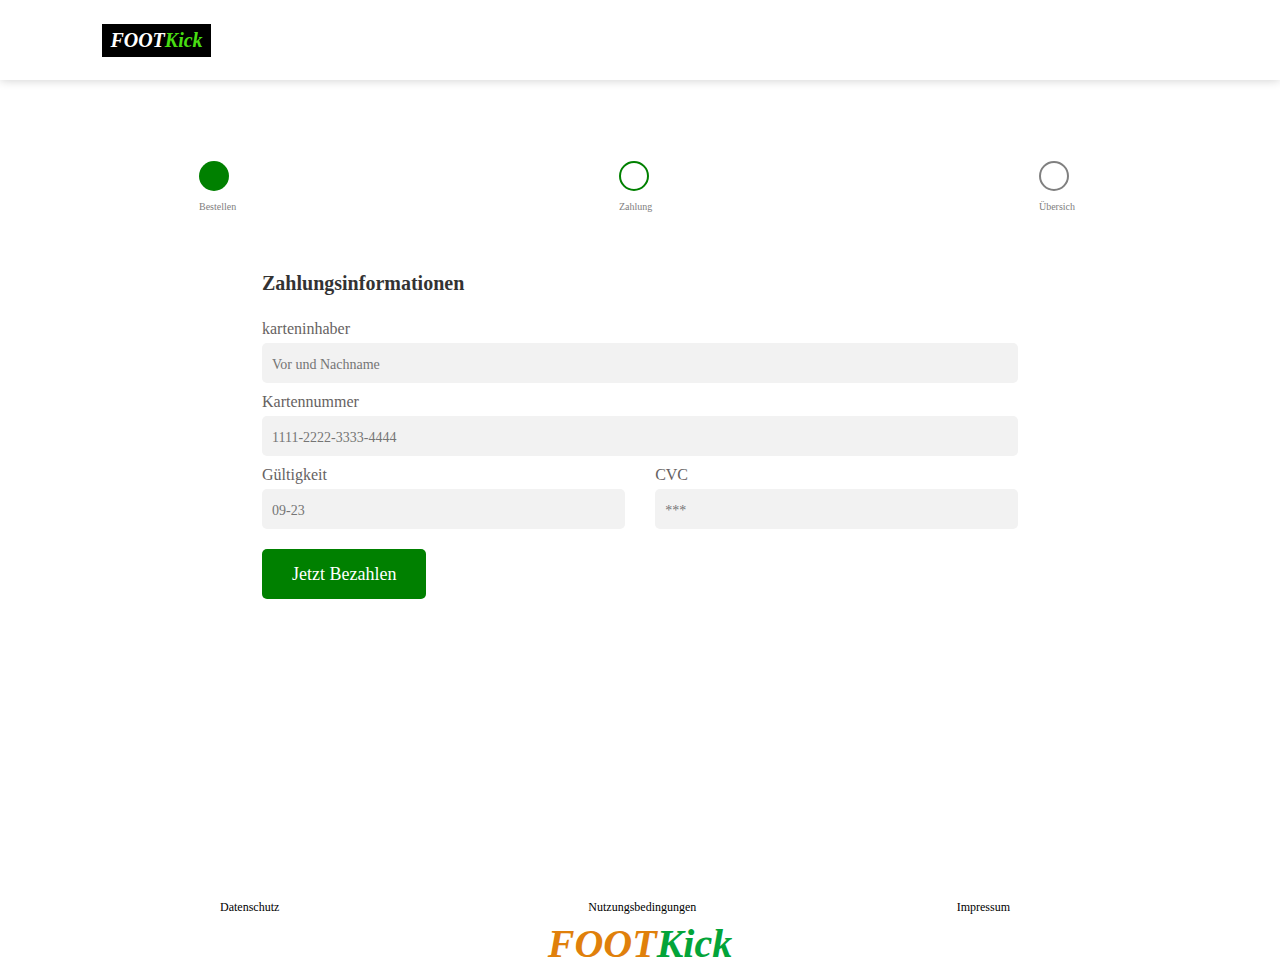
<file: Gruppe_arbeit/check-out.html>
<!DOCTYPE html>
<html lang="en">
  <head>
    <meta charset="UTF-8" />
    <meta
      name="keywords"
      content="FootKit, FootKick, Kits of football, football Kits"
    />
    <meta http-equiv="X-UA-Compatible" content="IE=edge" />
    <meta name="viewport" content="width=device-width, initial-scale=1.0" />
    <meta
      name="keywords"
      content="Worms, worms, webDev, Informatik, Projekt, Studium, Football, Footkick, Kits"
    />
    <meta
      name="description"
      content="Projekt webDev, Pick and Build, FootKick von KIts, Kits building"
    />
    <title>Home</title>
    <link
      rel="shortcut icon"
      href="images/soocer-removebg-preview.png"
      type="image/png"
    />
    <link rel="stylesheet" href="style.css" />
    <!-- Bootstrap-apis für die Nutzung von Icons -->
    <link
      rel="stylesheet"
      href="https://cdnjs.cloudflare.com/ajax/libs/font-awesome/6.4.0/css/all.min.css"
      integrity="sha512-iecdLmaskl7CVkqkXNQ/ZH/XLlvWZOJyj7Yy7tcenmpD1ypASozpmT/E0iPtmFIB46ZmdtAc9eNBvH0H/ZpiBw=="
      crossorigin="anonymous"
      referrerpolicy="no-referrer"
    />
    <!-- script called -->
    <script src="script.js" async></script>

  </head>
  <body>
    <!-- header -->
    <header>
      <div class="logo">
        <a href="index.html"
          ><h1>FOOT<span>Kick</span></h1></a
        >
      </div>
    </header>
    <!-- fin header -->

    <!-- ---------------------------------------------------afang Inhalt---------------------------------- -->

    <!-- body of check-out -->
    <div class="checkout-body">
      <!-- div of progress up -->
      <div class="progress-checkout-container">
        <!-- div to give the step where we are -->
        <div class="progress-step-container">
          <div class="step-check"></div>
          <span class="step-title">Bestellen</span>
        </div>
        <div class="progress-step-container">
          <div class="step-check"></div>
          <span class="step-title">Zahlung</span>
        </div>
        <div class="progress-step-container">
          <div class="step-check"></div>
          <span class="step-title">Übersich</span>
        </div>
      </div>

      <!-- field to fill to conclude a payment -->
      <div class="form-container">
        <h2 class="form-title">Zahlungsinformationen</h2>
        <form action="#" class="checkout-form">
          <div class="input-line">
            <label for="name">karteninhaber</label>
            <input
              type="text"
              name="nam"
              id="name"
              placeholder="Vor und Nachname"
            />
          </div>
          <div class="input-line">
            <label for="name">Kartennummer</label>
            <input type="text" name="name" placeholder="1111-2222-3333-4444" />
          </div>
          <div class="input-container">
            <div class="input-line">
              <label for="name">Gültigkeit</label>
              <input type="text" name="name" placeholder="09-23" />
            </div>
            <div class="input-line">
              <label for="name">CVC</label>
              <input type="text" name="name" placeholder="***" />
            </div>
          </div>
          <input type="button" value="Jetzt Bezahlen" />
        </form>
      </div>
    </div>

    <!-- -------------------------------------------------------footer------------------------------------- -->
    <!-- -------------------------------------------------------footer------------------------------------- -->

    <div class="cookies">
      <span>Datenschutz</span>
      <span>Nutzungsbedingungen</span>
      <span>Impressum</span>
    </div>

    <div class="logo-footer">
      <a href="index.html"
        ><h1>FOOT<span>Kick</span></h1></a
      >
    </div>
  </body>
</html>
</file>
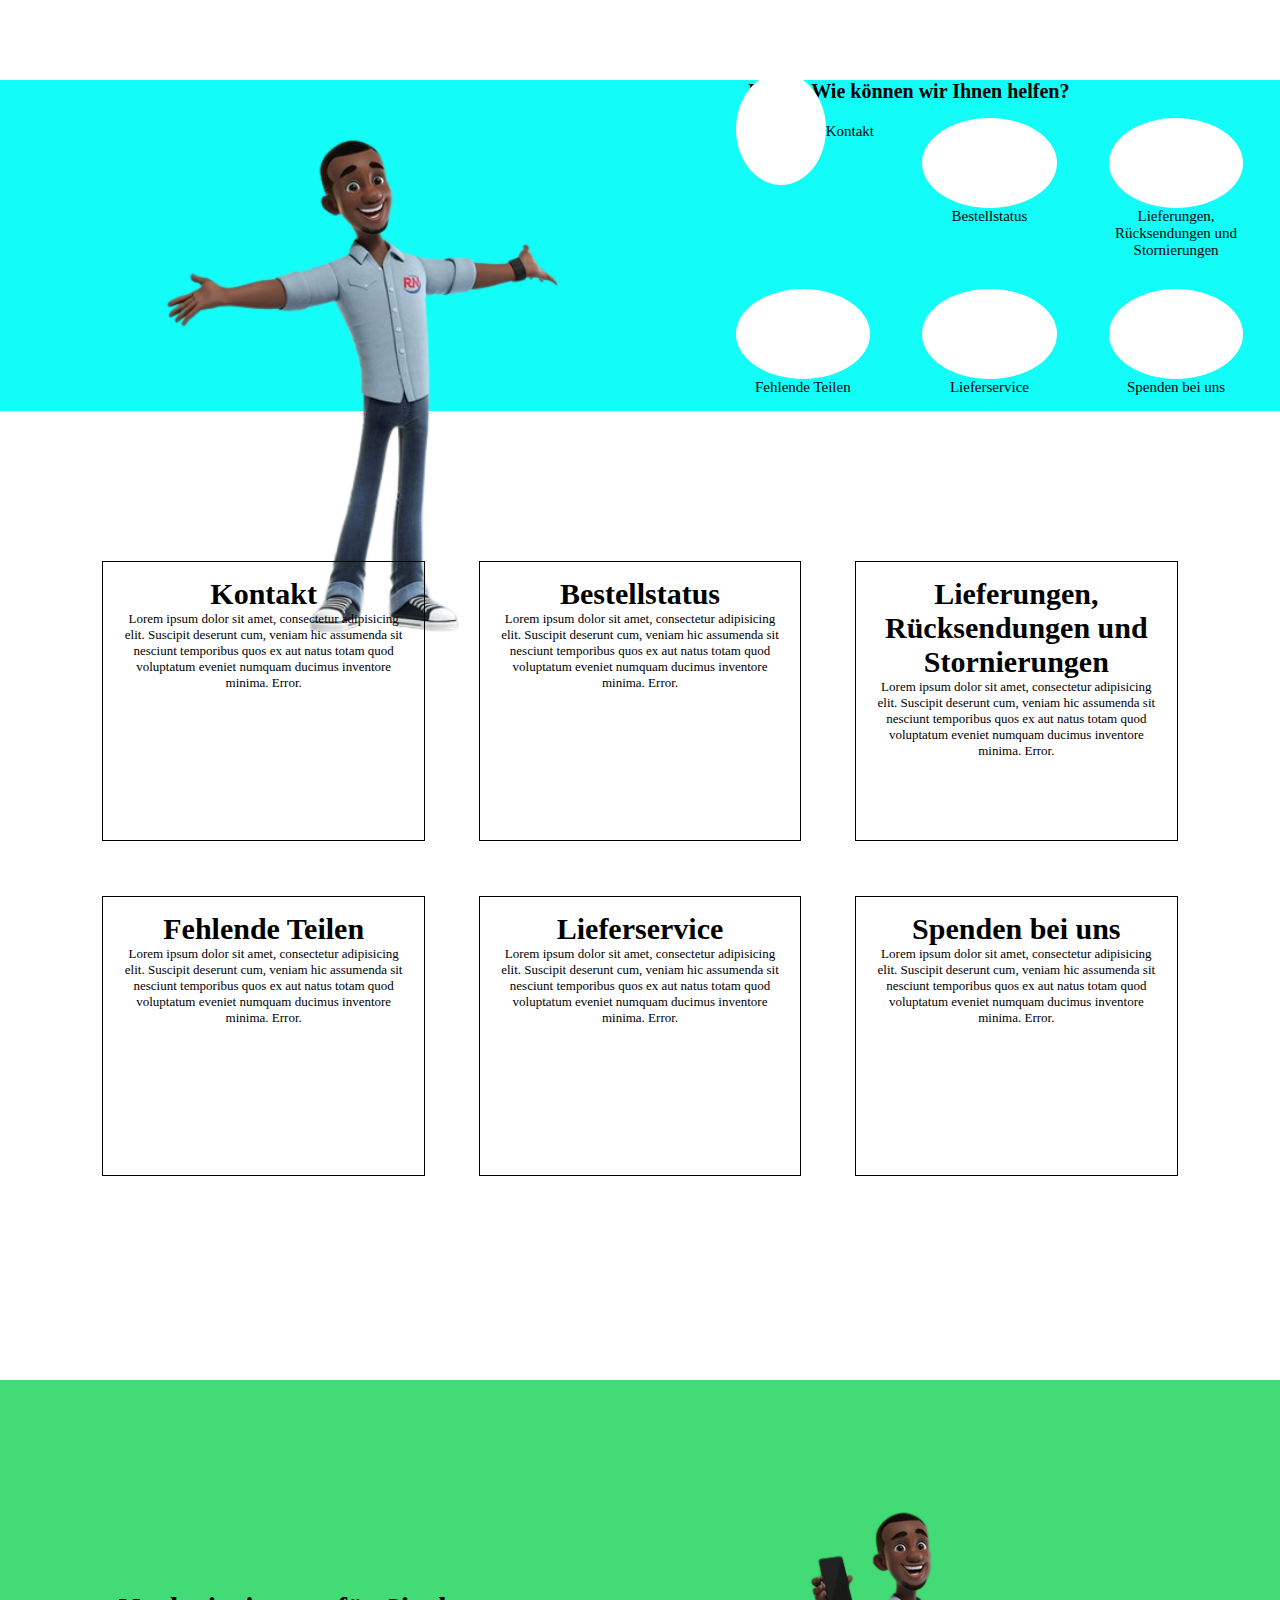
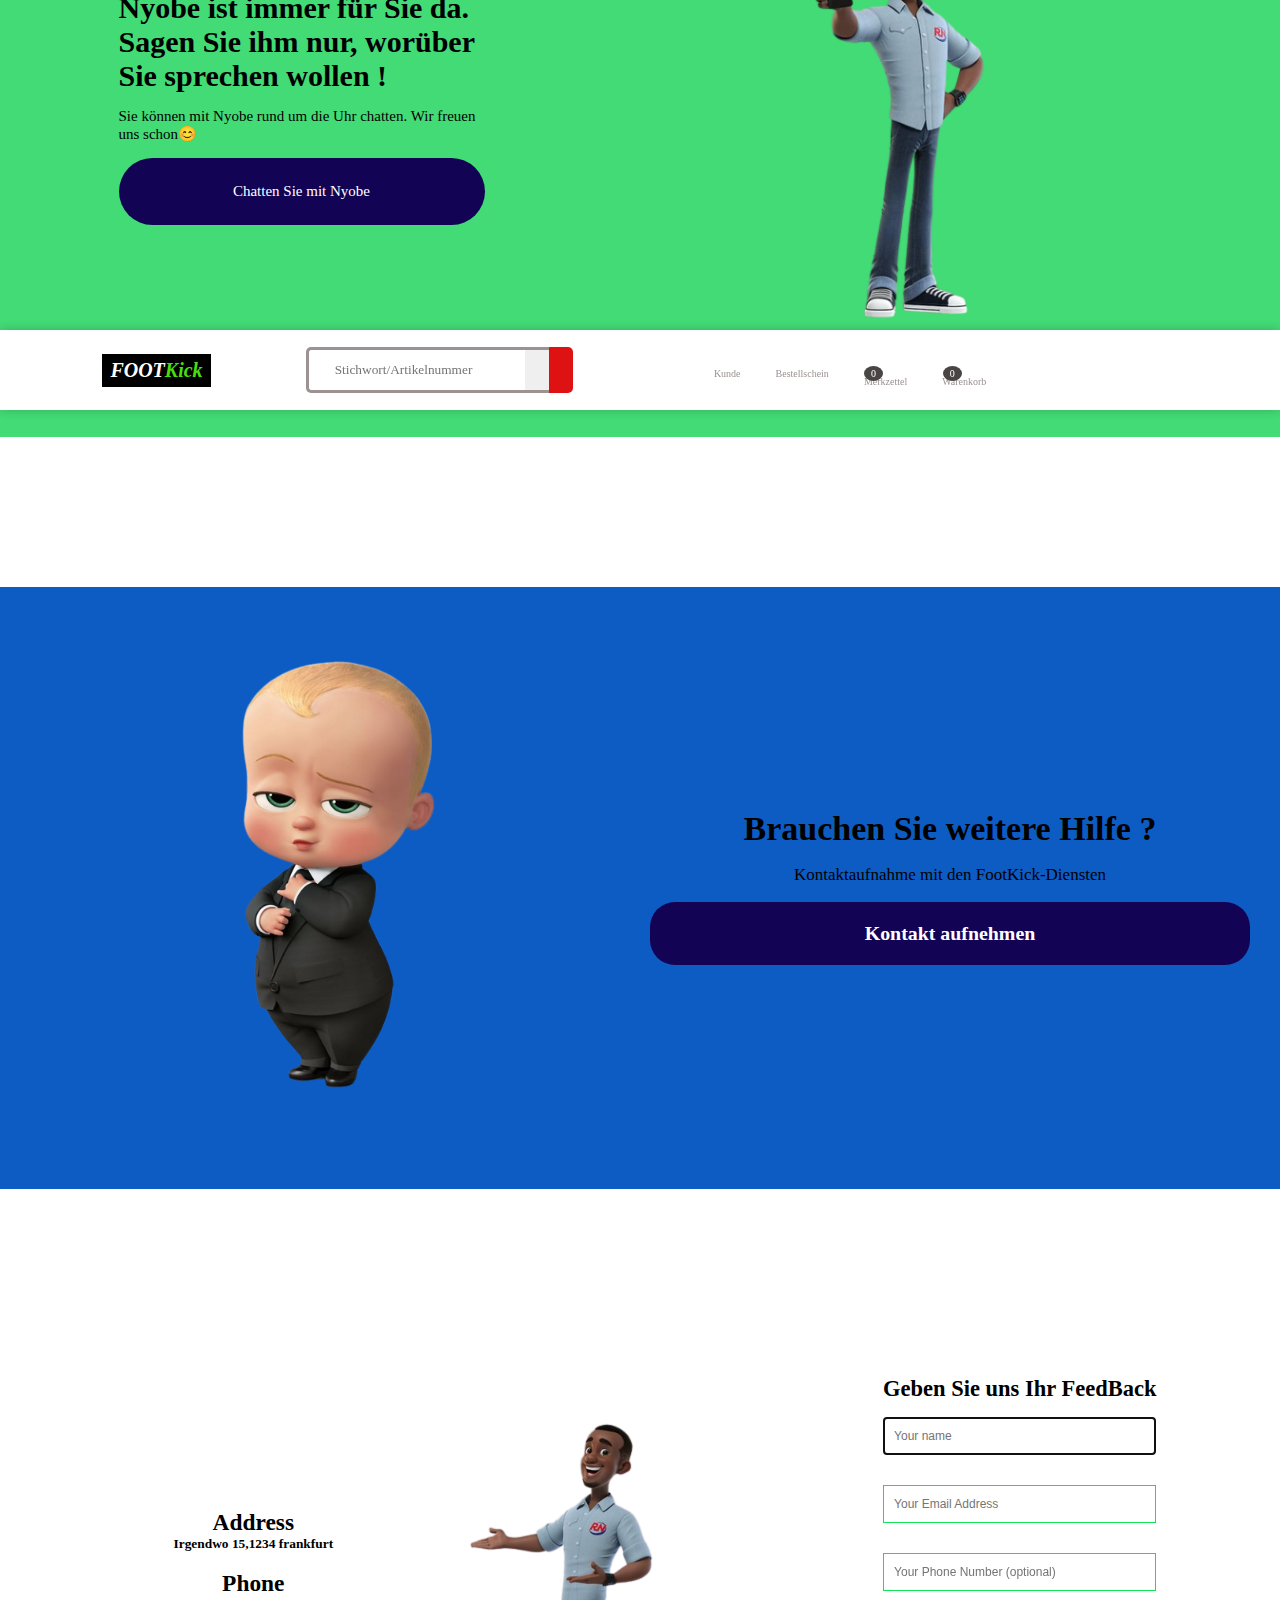
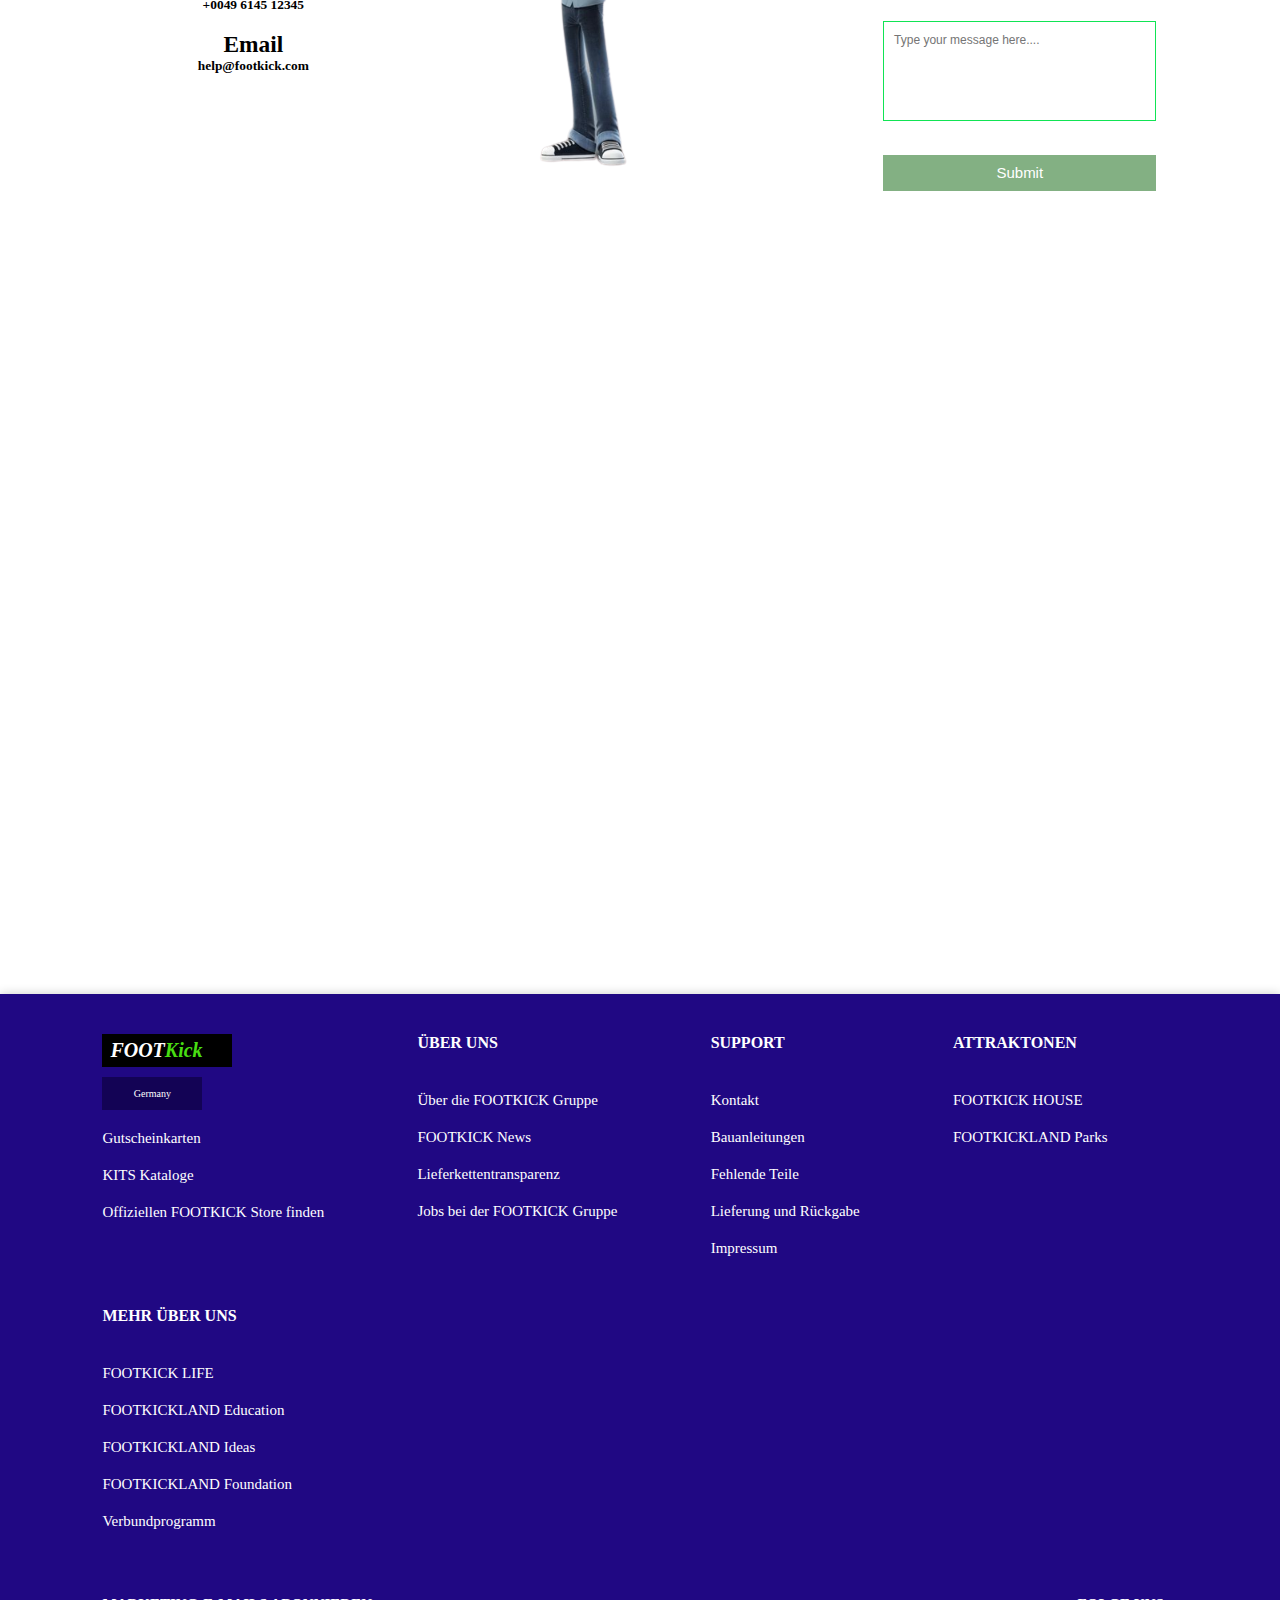
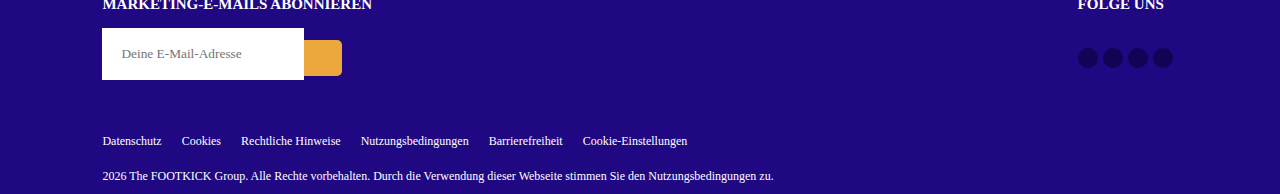
<file: Gruppe_arbeit/kontaktFirst.html>
<!DOCTYPE html>
<html lang="en">
  <head>
    <meta charset="UTF-8" />
    <meta http-equiv="X-UA-Compatible" content="IE=edge" />
    <meta name="viewport" content="width=device-width, initial-scale=1.0" />
    <!-- SEO part -->
    <meta
      name="keywords"
      content="Worms, worms, webDev, Informatik, Projekt, Studium, Football, Footkick, Kits,kontakt,contact"
    />
    <meta
      name="description"
      content="Projekt webDev, Pick and Build, FootKick von KIts, Kits building,contact for Footkick"
    />
    <title>Kontakt Footkick</title>
    <link
      rel="shortcut icon"
      href="images/soocer-removebg-preview.png"
      type="image/png"
    />
    <link rel="stylesheet" href="style.css" />
    <!-- Bootstrap-apis für die Nutzung von Icons -->
    <link
      rel="stylesheet"
      href="https://cdnjs.cloudflare.com/ajax/libs/font-awesome/6.4.0/css/all.min.css"
      integrity="sha512-iecdLmaskl7CVkqkXNQ/ZH/XLlvWZOJyj7Yy7tcenmpD1ypASozpmT/E0iPtmFIB46ZmdtAc9eNBvH0H/ZpiBw=="
      crossorigin="anonymous"
      referrerpolicy="no-referrer"
    />
    <!-- scrpt called -->
    <script src="script.js" async></script>
  </head>
  <body>
    <!-- ----------------------------------------header ------------------------------------>
    <header>
      <div class="logo">
        <a href="index.html"
          ><h1>FOOT<span>Kick</span></h1></a
        >
      </div>
      <!-- div of SuchePlatz mit seacrhBTn -->
      <div class="search_platz">
        <form data-testid="header-search-form" class="search_header">
          <span class="search">
            <input
              type="text"
              id="searchfield-header-input"
              placeholder="Stichwort/Artikelnummer"
            />
            <button type="reset" class="button_reset_search">
             <i class="fa-sharp fa-solid fa-xmark"></i>
            </button>
            <button class="button_search" type="button">
              <i class="fa-solid fa-magnifying-glass"></i>
            </button>
          </span>
        </form>
      </div>

      <!-- div of the list of Button_action include warenkorb button -->
      <div class="elList">
        <ul id="sideMenu">
          <li><i class="fa-solid fa-xmark" onclick="closeMenu()"></i></li>
          <li class="user">
            <a href="login.html" class="class kunde">
              <i class="fa-solid fa-user"></i>
              <span class="te">Kunde</span>
            </a>
          </li>

          <li class="schein">
            <a href="#" class="class bestellschein">
              <i class="fa-solid fa-receipt"></i>
              <span class="te">Bestellschein</span>
            </a>
          </li>

          <li class="merk">
            <a href="#" class="class merkzettel">
              <div class="choose_circle">
                <i class="fa-sharp fa-solid fa-heart"></i
                ><span class="circle">0</span>
              </div>
              <span class="te">Merkzettel</span>
            </a>
          </li>

          <li class="korb">
            <a href="#" class="class warenkorb">
              <div class="choose_circle">
                <i class="fa-sharp fa-solid fa-bag-shopping"></i
                ><span class="circle">0</span>
              </div>
              <span class="te">Warenkorb</span>
            </a>
          </li>
        </ul>

        <i class="fa-solid fa-bars" onclick="openMenu()"></i>
      </div>

      <!------------------------------- div of warenkorb ------------------------------->
      <!------------------------------- div of warenkorb ------------------------------->
      <div class="WarenkorbList">
        <!-- -----------------------title of warenkorb-------------------------- -->
        <h1 class="warenkorb_title">WARENKORB</h1>

        <!-- div of elem in Warenkorb -->
        <div class="elemWarenkorb">
          
        </div>

        <a href="check-out.html"><h2 class="gotoKasse">
          <i class="fa-solid fa-cash-register"></i> Jetzt Kaufen
        </h2></a>
      </div>
    </header>
    <!-- ----------------------------------------------ende header --------------------------------->

    <!-----------------------------------------------Anfang Inhalt------------------------------------------->


    <!-- anfang Kontakt page -->

    <!-- section to choose the Theme to contact -->
    <section id="choosetoKontakt">
      <!-- div of the image our clienService "Nyobe" -->
      <div class="imageLiefer">
        <img src="images/nyobe-removebg-preview.png" alt="Nyobe serviceKunde" />
      </div>

      <!-- div of all theme for Contact-making -->
      <div class="kontaktTo">
        <!-- title of the div to contactmaking -->
        <h1 class="question">Hallo ! Wie können wir Ihnen helfen?</h1>
        <!-- list of all Themes -->
        <ul class="listOfQuestion">
          <li>
            <a href="#feedLocal"
              ><i class="fa-sharp fa-solid fa-phone"></i>Kontakt</a
            >
          </li>
          <li><i class="fa-solid fa-cube"></i>Bestellstatus</li>
          <li>
            <i class="fa-solid fa-cubes"></i>Lieferungen, Rücksendungen und
            Stornierungen
          </li>
          <li><i class="fa-sharp fa-solid fa-shirt"></i>Fehlende Teilen</li>
          <li><i class="fa-solid fa-truck-field"></i>Lieferservice</li>
          <li>
            <i class="fa-solid fa-hands-holding-circle"></i>Spenden bei uns
          </li>
        </ul>
      </div>
    </section>

    <!-- div of relative informations about the theme to contactmaking -->
    <section id="RelativeInfos">
      <!-- div of Kontakt -->
      <div class="infos">
        <div class="infosText">
          <h1 class="infos_title">Kontakt</h1>
          <p>
            Lorem ipsum dolor sit amet, consectetur adipisicing elit. Suscipit
            deserunt cum, veniam hic assumenda sit nesciunt temporibus quos ex
            aut natus totam quod voluptatum eveniet numquam ducimus inventore
            minima. Error.
          </p>
        </div>
        <div class="infoChevron">
          <i class="fa-solid fa-chevron-right"></i>
        </div>
      </div>

      <!-- div of Bestellstatus -->
      <div class="infos">
        <div class="infosText">
          <h1 class="infos_title">Bestellstatus</h1>
          <p>
            Lorem ipsum dolor sit amet, consectetur adipisicing elit. Suscipit
            deserunt cum, veniam hic assumenda sit nesciunt temporibus quos ex
            aut natus totam quod voluptatum eveniet numquam ducimus inventore
            minima. Error.
          </p>
        </div>
        <div class="infoChevron">
          <i class="fa-solid fa-chevron-right"></i>
        </div>
      </div>

      <!-- div Lieferungen, Rücksendungen und Stornierungen -->
      <div class="infos">
        <div class="infosText">
          <h1 class="infos_title">
            Lieferungen, Rücksendungen und Stornierungen
          </h1>
          <p>
            Lorem ipsum dolor sit amet, consectetur adipisicing elit. Suscipit
            deserunt cum, veniam hic assumenda sit nesciunt temporibus quos ex
            aut natus totam quod voluptatum eveniet numquam ducimus inventore
            minima. Error.
          </p>
        </div>
        <div class="infoChevron">
          <i class="fa-solid fa-chevron-right"></i>
        </div>
      </div>

      <!-- div of fehlende Teilen -->
      <div class="infos">
        <div class="infosText">
          <h1 class="infos_title">Fehlende Teilen</h1>
          <p>
            Lorem ipsum dolor sit amet, consectetur adipisicing elit. Suscipit
            deserunt cum, veniam hic assumenda sit nesciunt temporibus quos ex
            aut natus totam quod voluptatum eveniet numquam ducimus inventore
            minima. Error.
          </p>
        </div>
        <div class="infoChevron">
          <i class="fa-solid fa-chevron-right"></i>
        </div>
      </div>

      <!-- div of Lieferservice -->
      <div class="infos">
        <div class="infosText">
          <h1 class="infos_title">Lieferservice</h1>
          <p>
            Lorem ipsum dolor sit amet, consectetur adipisicing elit. Suscipit
            deserunt cum, veniam hic assumenda sit nesciunt temporibus quos ex
            aut natus totam quod voluptatum eveniet numquam ducimus inventore
            minima. Error.
          </p>
        </div>
        <div class="infoChevron">
          <i class="fa-solid fa-chevron-right"></i>
        </div>
      </div>

      <!-- div of spenden bei uns -->
      <div class="infos">
        <div class="infosText">
          <h1 class="infos_title">Spenden bei uns</h1>
          <p>
            Lorem ipsum dolor sit amet, consectetur adipisicing elit. Suscipit
            deserunt cum, veniam hic assumenda sit nesciunt temporibus quos ex
            aut natus totam quod voluptatum eveniet numquam ducimus inventore
            minima. Error.
          </p>
        </div>
        <div class="infoChevron">
          <i class="fa-solid fa-chevron-right"></i>
        </div>
      </div>
    </section>

      <!-- section of BottChat mit "Nyobe" -->
    <section id="kontaktNyobe">
      <div class="kontaktText">
        <h1 class="kontaktTitel">
          Nyobe ist immer für Sie da. Sagen Sie ihm nur, worüber Sie sprechen
          wollen !
        </h1>
        <p>
          Sie können mit Nyobe rund um die Uhr chatten. Wir freuen uns schon😊
        </p>
        <button type="button" class="chat">
          Chatten Sie mit Nyobe <i class="fa-solid fa-chevron-right"></i>
        </button>
      </div>

      <!-- div of image of Nyobe with a telephon -->
      <div class="imageNyotel">
        <img
          src="images/nyobeKontakt-removebg-preview.png"
          alt="Nyobe serviceKunde"
        />
      </div>
    </section>

      <!-- section of more help -->
    <section id="hilfe">
      <div class="imageNyotel">
        <img
          src="images/weiterHilfe-removebg-preview.png"
          alt="Nyobe serviceKunde"
        />
      </div>

      <div class="hilfeText">
        <h1 class="hilfeTitel">Brauchen Sie weitere Hilfe ?</h1>
        <p>Kontaktaufnahme mit den FootKick-Diensten</p>
        <a href="quiz-kontakt.html"><h3 class="chat">
          Kontakt aufnehmen<i class="fa-solid fa-phone-volume"></i>
        </h3></a>
      </div>
    </section>

    <!-- section of localistion and kontakt for one feedback -->
    <section id="feedLocal">
      <!-- div of localisation -->
      <div class="localistaion">
        <div class="localisation-left">
          <div class="address details">
            <h3 class="topic"><i class="fas fa-map-marker-alt"></i> Address</h3>
            <h6 class="text-one">Irgendwo 15,1234 frankfurt</h6>
          </div>

          <div class="phone details">
            <h3 class="topic"><i class="fas fa-phone-alt"></i> Phone</h3>
            <h6 class="text-one">+0049 6145 12345</h6>
          </div>

          <div class="email details">
            <h3 class="topic"><i class="fas fa-envelope"></i> Email</h3>
            <h6 class="text-one">help@footkick.com</h6>
          </div>
        </div>

        <div class="localisation-right">
          <img
            src="images/adressmontre-removebg-preview.png"
            alt="Nyobe serviceKunde"
          />
        </div>
      </div>

      <!-- div of kontaktFormular -->
      <div class="feedback">
        <form method="post" class="contact">
          <h2>Geben Sie uns Ihr FeedBack</h2>
          <fieldset>
            <input
              placeholder="Your name"
              type="text"
              tabindex="1"
              required
              autofocus
            />
          </fieldset>
          <fieldset>
            <input
              placeholder="Your Email Address"
              type="email"
              tabindex="2"
              required
            />
          </fieldset>
          <fieldset>
            <input
              placeholder="Your Phone Number (optional)"
              type="tel"
              tabindex="3"
              required
            />
          </fieldset>
          <fieldset>
            <textarea
              placeholder="Type your message here...."
              tabindex="5"
              required
            ></textarea>
          </fieldset>
          <fieldset>
            <button
              name="submit"
              type="submit"
              id="contact-submit"
              data-submit="...Sending"
            >
              Submit
            </button>
          </fieldset>
        </form>
      </div>
    </section>

      <!-- section of map localistion ex. Hochschule Worms -->
    <section id="map">
      <iframe src="https://www.google.com/maps/embed?pb=!1m18!1m12!1m3!1d2584.047344404289!2d8.34273101570201!3d49.63456227937106!2m3!1f0!2f0!3f0!3m2!1i1024!2i768!4f13.1!3m3!1m2!1s0x47962c744eee593f%3A0xa4bdccd4da0bde5!2sHochschule%20Worms!5e0!3m2!1sde!2sde!4v1688490946507!5m2!1sde!2sde" width="600" height="450" style="border:0;" allowfullscreen="" loading="lazy" referrerpolicy="no-referrer-when-downgrade"></iframe>
    </section>



    <!-- popup of error-Message -->
    <section id="popupPerror" class="overlay">
        <div class="popup textMessage">
          <p class="Message"></p>
          <a href="#build"
            ><h2 class="exitButtonOk">
              <i class="fa-solid fa-circle-check"></i>OK
            </h2></a
          >
        </div>
      </section>

    <!-- footer -->
    <footer>
      <!-- obere row -->
      <div class="top">
        <!-- first column -->
        <div class="col first">
          <div class="logo">
            <a href="index.html"
              ><h1>FOOT<span>Kick</span></h1></a
            >
          </div>

          <div class="user_ort">
            <i class="fa-sharp fa-solid fa-location-dot"></i>
            <span class="ort">Germany</span>
          </div>

          <ul class="list firstCol">
            <li><a href="#">Gutscheinkarten</a></li>
            <li><a href="#">KITS Kataloge</a></li>
            <li>
              <a href="#">Offiziellen <span>FOOTKICK</span> Store finden</a>
            </li>
          </ul>
        </div>
        <!-- second column -->
        <div class="col second">
          <div class="title"><h1>über uns</h1></div>
          <ul class="list secondCol">
            <li>
              <a href="ueberUns.html">Über die <span>FOOTKICK</span> Gruppe</a>
            </li>
            <li><a href="#">FOOTKICK News</a></li>
            <li><a href="#">Lieferkettentransparenz</a></li>
            <li>
              <a href="#">Jobs bei der <span>FOOTKICK</span> Gruppe</a>
            </li>
          </ul>
        </div>
        <!-- third column -->
        <div class="col third">
          <div class="title"><h1>support</h1></div>
          <ul class="list thirdCol">
            <li><a href="kontaktFirst.html#choosetoKontakt">Kontakt</a></li>
            <li><a href="#">Bauanleitungen</a></li>
            <li><a href="#">Fehlende Teile</a></li>
            <li><a href="#">Lieferung und Rückgabe</a></li>
            <li><a href="#">Impressum</a></li>
          </ul>
        </div>
        <!-- 4th column -->
        <div class="col fourth">
          <div class="title"><h1>ATTRAKTONEN</h1></div>
          <ul class="list thirdCol">
            <li>
              <a href="#"><span>FOOTKICK</span> HOUSE</a>
            </li>
            <li>
              <a href="#"><span>FOOTKICKLAND</span> Parks</a>
            </li>
          </ul>
        </div>
        <!-- 5. column -->
        <div class="col fiveth">
          <div class="title"><h1>mehr über uns</h1></div>
          <ul class="list thirdCol">
            <li>
              <a href="#"><span>FOOTKICK</span> LIFE</a>
            </li>
            <li>
              <a href="#"><span>FOOTKICKLAND</span> Education</a>
            </li>
            <li>
              <a href="#"><span>FOOTKICKLAND</span> Ideas</a>
            </li>
            <li>
              <a href="#"><span>FOOTKICKLAND</span> Foundation</a>
            </li>
            <li><a href="#">Verbundprogramm</a></li>
          </ul>
        </div>
      </div>

      <!-- mittlere row -->
      <div class="mittel">
        <!-- marketing e-mail abonnement -->
        <div class="marketing_mail_abo">
          <h1>marketing-e-mails abonnieren</h1>
          <form data-testid="email-abonnieren" class="abo_email">
            <span class="abo-mail">
              <input
                type="text"
                id="email_abo_input"
                placeholder="Deine E-Mail-Adresse"
              />
              <button class="button_validate" type="button">
                <i class="fa-solid fa-chevron-right"></i>
              </button>
            </span>
          </form>
        </div>

        <!-- social media div -->
        <div class="social_media">
          <h1>folge uns</h1>
          <ul class="list_media">
            <li>
              <a href="#"><i class="fa-brands fa-facebook"></i></a>
            </li>
            <li>
              <a href="#"><i class="fa-brands fa-twitter"></i></a>
            </li>
            <li>
              <a href="#"><i class="fa-brands fa-instagram"></i></a>
            </li>
            <li>
              <a href="#"><i class="fa-brands fa-youtube"></i></a>
            </li>
          </ul>
        </div>
      </div>

      <!-- letzte Elemente der Footer -->
      <div class="bottom_footer">
        <!-- div von Utilitäten -->
        <div class="utitaet">
          <ul class="list_utili">
            <li><a href="#">Datenschutz</a></li>
            <li><a href="#">Cookies</a></li>
            <li><a href="#">Rechtliche Hinweise</a></li>
            <li><a href="#">Nutzungsbedingungen</a></li>
            <li><a href="#">Barrierefreiheit</a></li>
            <li><a href="#">Cookie-Einstellungen</a></li>
          </ul>
        </div>
        <!-- div copyright -->
        <div class="copyright">
          <p>
            <i class="fa-sharp fa-solid fa-copyright"></i
            ><span class="date"></span> The <span>FOOTKICK</span> Group. Alle
            Rechte vorbehalten. Durch die Verwendung dieser Webseite stimmen Sie
            den Nutzungsbedingungen zu.
          </p>
        </div>
      </div>
    </footer>
  </body>
</html>
</file>
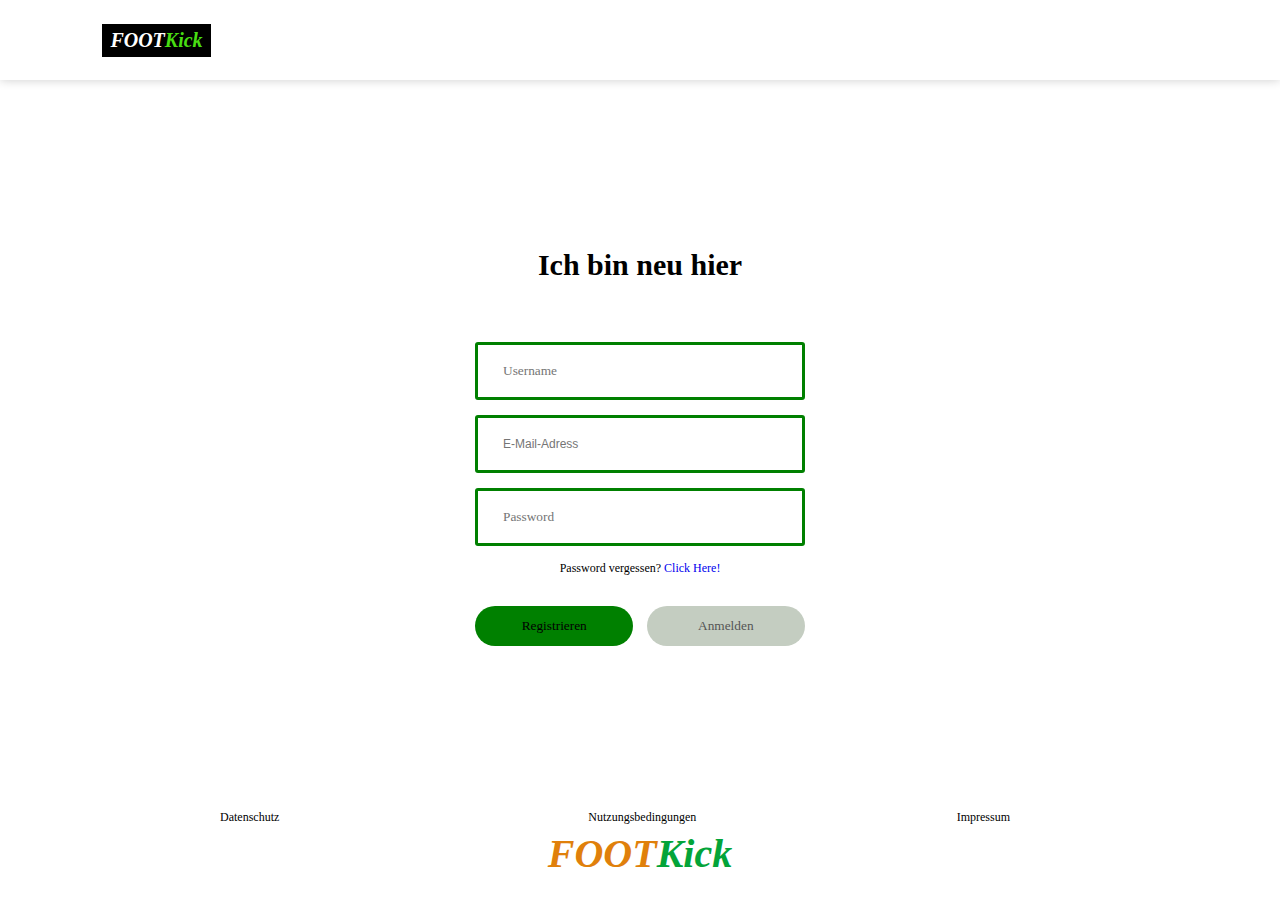
<file: Gruppe_arbeit/login.html>
<!DOCTYPE html>
<html lang="en">
<head>
    <meta charset="UTF-8">
    <meta http-equiv="X-UA-Compatible" content="IE=edge">
    <meta name="viewport" content="width=device-width, initial-scale=1.0">
    <meta name="keywords" content="Worms, worms, webDev, Informatik, Projekt, Studium, Football, Footkick, Kits">
    <meta name="description" content="Projekt webDev, Pick and Build, FootKick von KIts, Kits building">
    <title>Home</title>
    <link rel="shortcut icon" href="images/soocer-removebg-preview.png" type="image/png">
    <link rel="stylesheet" href="style.css">
    <!-- Bootstrap-apis für die Nutzung von Icons -->
    <link rel="stylesheet" href="https://cdnjs.cloudflare.com/ajax/libs/font-awesome/6.4.0/css/all.min.css" integrity="sha512-iecdLmaskl7CVkqkXNQ/ZH/XLlvWZOJyj7Yy7tcenmpD1ypASozpmT/E0iPtmFIB46ZmdtAc9eNBvH0H/ZpiBw==" crossorigin="anonymous" referrerpolicy="no-referrer" />
    <!-- script called -->
    <script src="script.js" async></script>

</head>
<body>
    <!--------------------------------------- header ----------------------------------------->
    <header>
        <div class="logo">
          <a href="index.html"
          ><h1>FOOT<span>Kick</span></h1></a
        >
        </div>
  
    </header>
    <!-- -------------------------------fin header ------------------------------------------->



    <!-- -----------------------------------------Anfang Inhalt---------------------------------->

    <!-- Login Champs  -->

    <div class="container">

      <div class="form-box">

        <h2 id="title">Ich bin neu hier</h2>

        <form>
            <div class="input-group">

              <div class="input-field" id="nameField">
                  <i class="fa-solid fa-user"></i>
                  <input type="text" placeholder="Username">
              </div>  

              <div class="input-field">
                <i class="fa-solid fa-envelope"></i>
                <input type="email" placeholder="E-Mail-Adress">
              </div>   
                  
              <div class="input-field">
                <i class="fa-solid fa-lock"></i>
                <input type="password" placeholder="Password">
              </div>  

              
              <p> Password vergessen? <a href="#"> Click Here!</a></p>   

            

              <div class="btn-field">
                  <button type="button" id="signupBtn">Registrieren</button>
                  <button type="button" id="signinBtn"  class="disable">Anmelden</button>
              </div>
            </div>
          </form>

      </div>
    </div>

    <!-- footer of the login-Page -->
    <div class="cookies">
        <span>Datenschutz</span>
        <span>Nutzungsbedingungen</span>
        <span>Impressum</span>
    </div>

    <div class="logo-footer">
        <a href="index.html"><h1>FOOT<span>Kick</span></h1></a>
    </div>

    
    
</body>
</html>
</file>
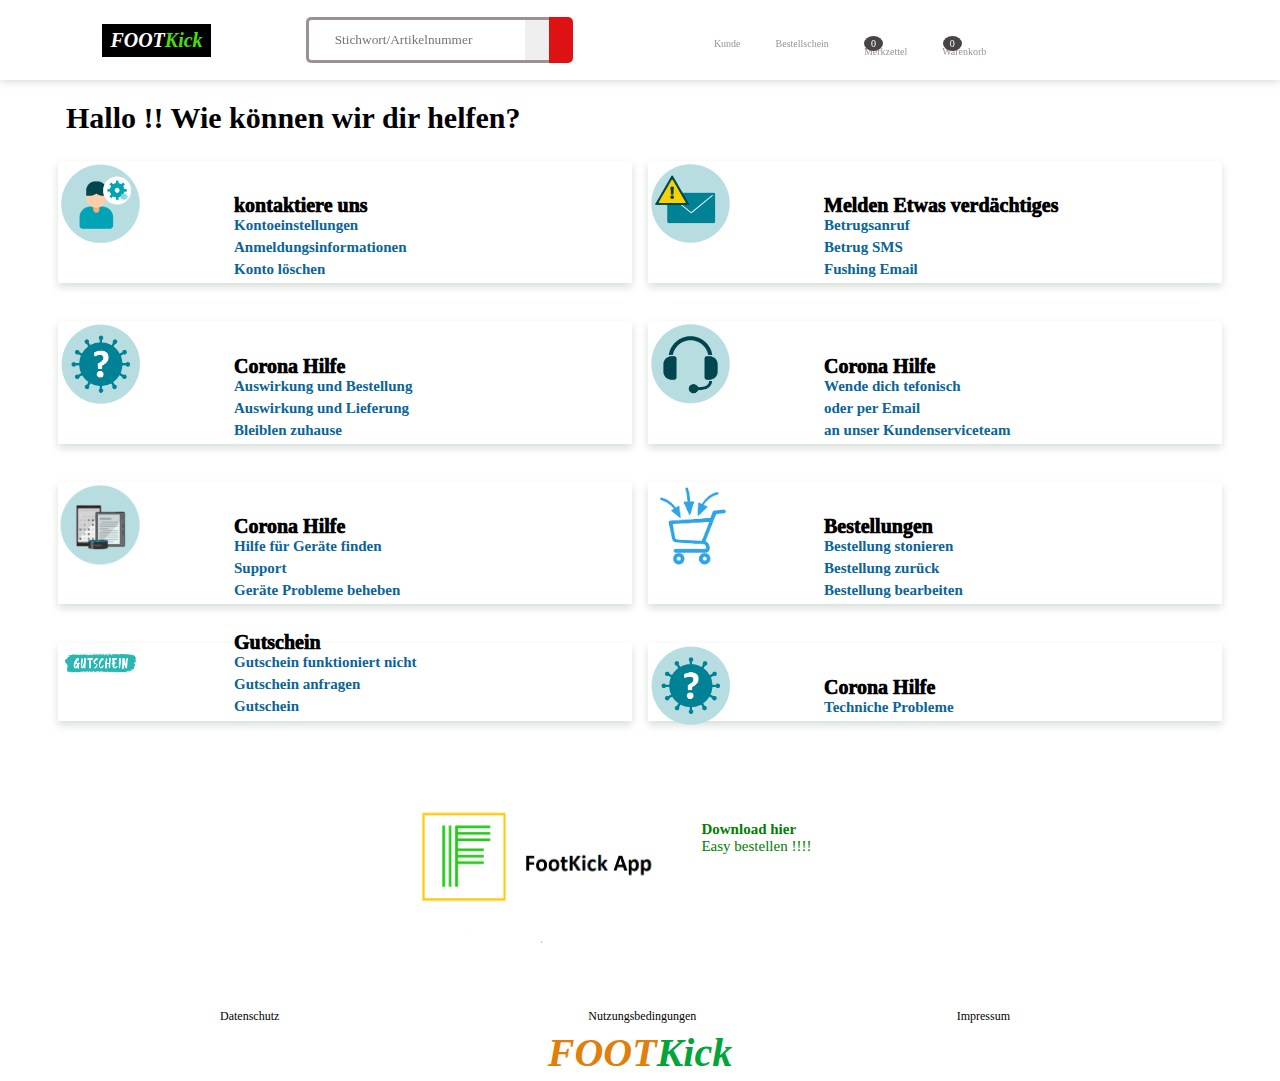
<file: Gruppe_arbeit/quiz-kontakt.html>
<!DOCTYPE html>
<html lang="en">
<head>
    <meta charset="UTF-8">
    <meta http-equiv="X-UA-Compatible" content="IE=edge">
    <meta name="viewport" content="width=device-width, initial-scale=1.0">
    <!-- SEO Part -->
    <meta
      name="keywords"
      content="Worms, worms, webDev, Informatik, Projekt, Studium, Football, Footkick, Kits"
    />
    <meta
      name="description"
      content="Projekt webDev, Pick and Build, FootKick von KIts, Kits building"
    />
    <title>Home</title>
    <!-- shortcutIcon of a page -->
    <link
      rel="shortcut icon"
      href="images/soocer-removebg-preview.png"
      type="image/png"
    />
    <title>Home</title>
    <link rel="stylesheet" href="style.css">
    <!-- Bootstrap-apis für die Nutzung von Icons -->
    <link rel="stylesheet" href="https://cdnjs.cloudflare.com/ajax/libs/font-awesome/6.4.0/css/all.min.css" integrity="sha512-iecdLmaskl7CVkqkXNQ/ZH/XLlvWZOJyj7Yy7tcenmpD1ypASozpmT/E0iPtmFIB46ZmdtAc9eNBvH0H/ZpiBw==" crossorigin="anonymous" referrerpolicy="no-referrer" />
    
    <!-- script called -->
    <script src="script.js" async></script>

</head>
<body>
    <!-- ----------------------------------------header ------------------------------------>
    <header>
      <div class="logo">
        <a href="index.html"
          ><h1>FOOT<span>Kick</span></h1></a
        >
      </div>
      <!-- div of SuchePlatz mit seacrhBTn -->
      <div class="search_platz">
        <form data-testid="header-search-form" class="search_header">
          <span class="search">
            <input
              type="text"
              id="searchfield-header-input"
              placeholder="Stichwort/Artikelnummer"
            />
            <button type="reset" class="button_reset_search">
             <i class="fa-sharp fa-solid fa-xmark"></i>
            </button>
            <button class="button_search" type="button">
              <i class="fa-solid fa-magnifying-glass"></i>
            </button>
          </span>
        </form>
      </div>

      <!-- div of the list of Button_action include warenkorb button -->
      <div class="elList">
        <ul id="sideMenu">
          <li><i class="fa-solid fa-xmark" onclick="closeMenu()"></i></li>
          <li class="user">
            <a href="login.html" class="class kunde">
              <i class="fa-solid fa-user"></i>
              <span class="te">Kunde</span>
            </a>
          </li>

          <li class="schein">
            <a href="#" class="class bestellschein">
              <i class="fa-solid fa-receipt"></i>
              <span class="te">Bestellschein</span>
            </a>
          </li>

          <li class="merk">
            <a href="#" class="class merkzettel">
              <div class="choose_circle">
                <i class="fa-sharp fa-solid fa-heart"></i
                ><span class="circle">0</span>
              </div>
              <span class="te">Merkzettel</span>
            </a>
          </li>

          <li class="korb">
            <a href="#" class="class warenkorb">
              <div class="choose_circle">
                <i class="fa-sharp fa-solid fa-bag-shopping"></i
                ><span class="circle">0</span>
              </div>
              <span class="te">Warenkorb</span>
            </a>
          </li>
        </ul>

        <i class="fa-solid fa-bars" onclick="openMenu()"></i>
      </div>

      <!------------------------------- div of warenkorb ------------------------------->
      <!------------------------------- div of warenkorb ------------------------------->
      <div class="WarenkorbList">
        <!-- -----------------------title of warenkorb-------------------------- -->
        <h1 class="warenkorb_title">WARENKORB</h1>

        <!-- div of elem in Warenkorb -->
        <div class="elemWarenkorb">
          
        </div>

        <a href="check-out.html"><h2 class="gotoKasse">
          <i class="fa-solid fa-cash-register"></i> Jetzt Kaufen
        </h2></a>
      </div>
    </header>
    <!-- ----------------------------------------------ende header --------------------------------->

    <!-----------------------------------------------Anfang Inhalt------------------------------------------->


    <!--   Start Inhalt Seite Kontakt-->

    <!--div under the header -->
    <div class="barner-quiz">
        <!-- text under header -->
        <h1> Hallo !! Wie können wir dir helfen?</h1>
    </div>

    <!-- part of question in quizKontakt -->
    <div class="row"> <!--Container of the different services-->
      <!-- div of first service -->
        <div class="col-about">
          <div class="card-team">
            <img src="images/Mein_konto.png" alt="Konto">
            <div class="container-team">
              <h2>kontaktiere uns </h2>
              <p class="title-team">Kontoeinstellungen</p>
              <p class="title-team">Anmeldungsinformationen</p>
              <p class="title-team">Konto löschen</p>

            </div>
          </div>
        </div>
        <div class="col-about">
          <div class="card-team">
            <img src="./images/verdächtiges.png" alt="Verdacht">
            <div class="container-team">
              <h2>Melden Etwas verdächtiges</h2>
              <p class="title-team">Betrugsanruf </p>
              <p class="title-team">Betrug SMS </p>
              <p class="title-team">Fushing Email </p>

            </div>
          </div>
        </div>
        <div class="col-about">
          <div class="card-team">
            <img src="./images/corona_co.png" alt="Corona">
            <div class="container-team">
              <h2>Corona Hilfe</h2>
              <p class="title-team">Auswirkung und Bestellung </p>
              <p class="title-team">Auswirkung und Lieferung</p>
              <p class="title-team">Bleiblen zuhause</p>
            </div>
          </div>
        </div>
           <div class="col-about" >
              <div class="card-team">
                 <img src="./images/kontaktiere_uns.png" alt="Corona">
                 <div class="container-team">
                    <h2>Corona Hilfe</h2>
                    <p class="title-team">Wende dich tefonisch</p>
                    <p class="title-team">oder per Email</p>
                    <p class="title-team">an unser Kundenserviceteam</p>
                  </div>
              </div>
          </div>
          <div class="col-about">
            <div class="card-team">
              <img src="./images/sup_digital.png" alt="Corona">
              <div class="container-team">
                <h2>Corona Hilfe</h2>
                <p class="title-team">Hilfe für Geräte finden</p>
                <p class="title-team">Support</p>
                <p class="title-team">Geräte Probleme beheben</p>

              </div>
            </div>
          </div>
          <div class="col-about">
            <div class="card-team">
              <img src="./images/bestellung.png" alt="Bestel" >
              <div class="container-team">
                <h2>Bestellungen</h2>
                <p class="title-team">Bestellung stonieren</p>
                <p class="title-team">Bestellung zurück</p>
                <p class="title-team">Bestellung bearbeiten</p>

              </div>
            </div>
          </div>
          <div class="col-about">
            <div class="card-team">
              <img src="./images/gut.png" alt="Gutschein" >
              <div class="container-team">
                <h2>Gutschein</h2>
                <p class="title-team">Gutschein funktioniert nicht</p>
                <p class="title-team">Gutschein anfragen</p>
                <p class="title-team">Gutschein</p>

              </div>
            </div>
          </div>
          <div class="col-about">
            <div class="card-team">
              <img src="./images/corona_co.png" alt="Corona">
              <div class="container-team">
                <h2>Corona Hilfe</h2>
                <p class="title-team">Techniche Probleme</p>
              </div>
            </div>
          </div>
    </div>

    <!-- part of LOGO und app-Download -->
    <div class="runter-quiz">
        <div class="logo-app">
            <img src="./images/logo_foot.png" alt="logo-design">
        </div>
        <div class="runter-paragraf">
            <h2>Download hier</h2>
            <p class="title-team">Easy bestellen !!!!</p>
        </div>
    </div>
    <!-- Ende Inhalt Kontakt Seite-->

    <div class="cookies">
        <span>Datenschutz</span>
        <span>Nutzungsbedingungen</span>
        <span>Impressum</span>
    </div>

    <div class="logo-footer">
        <a href="index.html"><h1>FOOT<span>Kick</span></h1></a>
    </div>

</body>
</html>
</file>
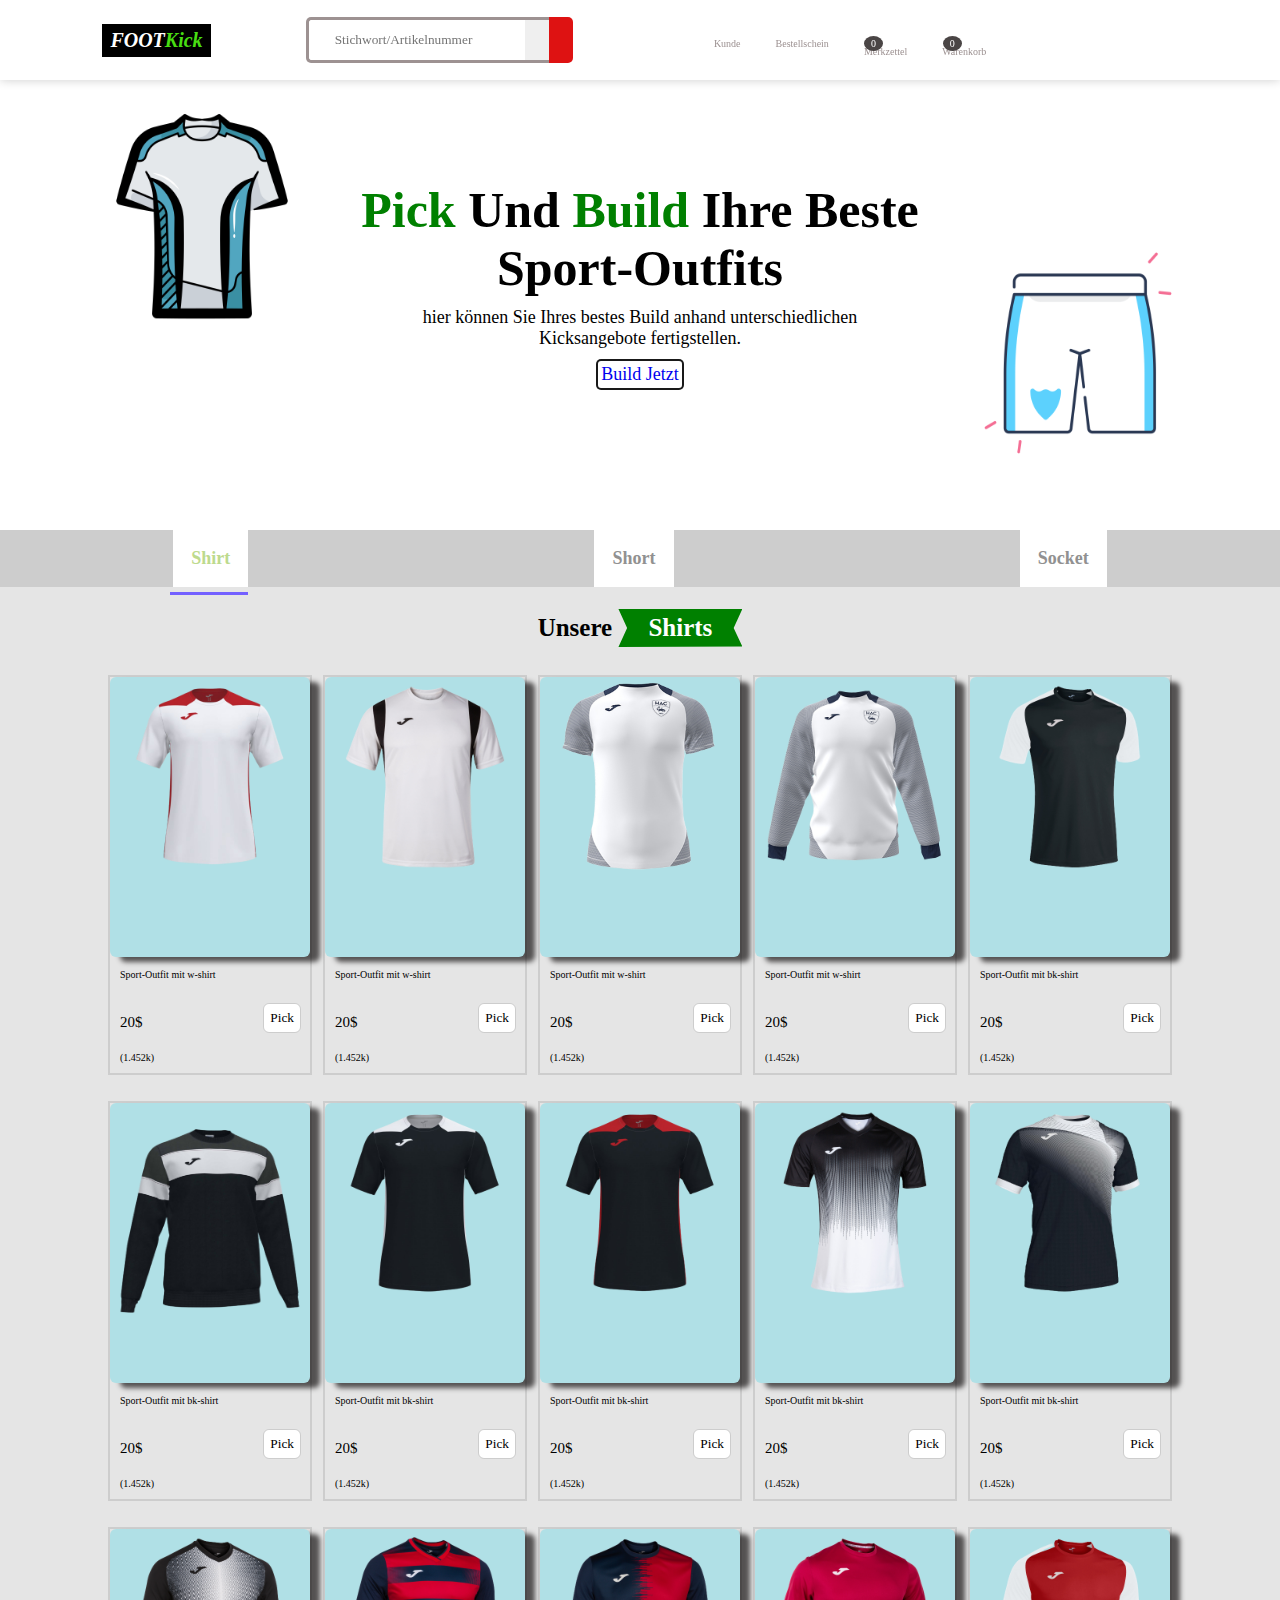
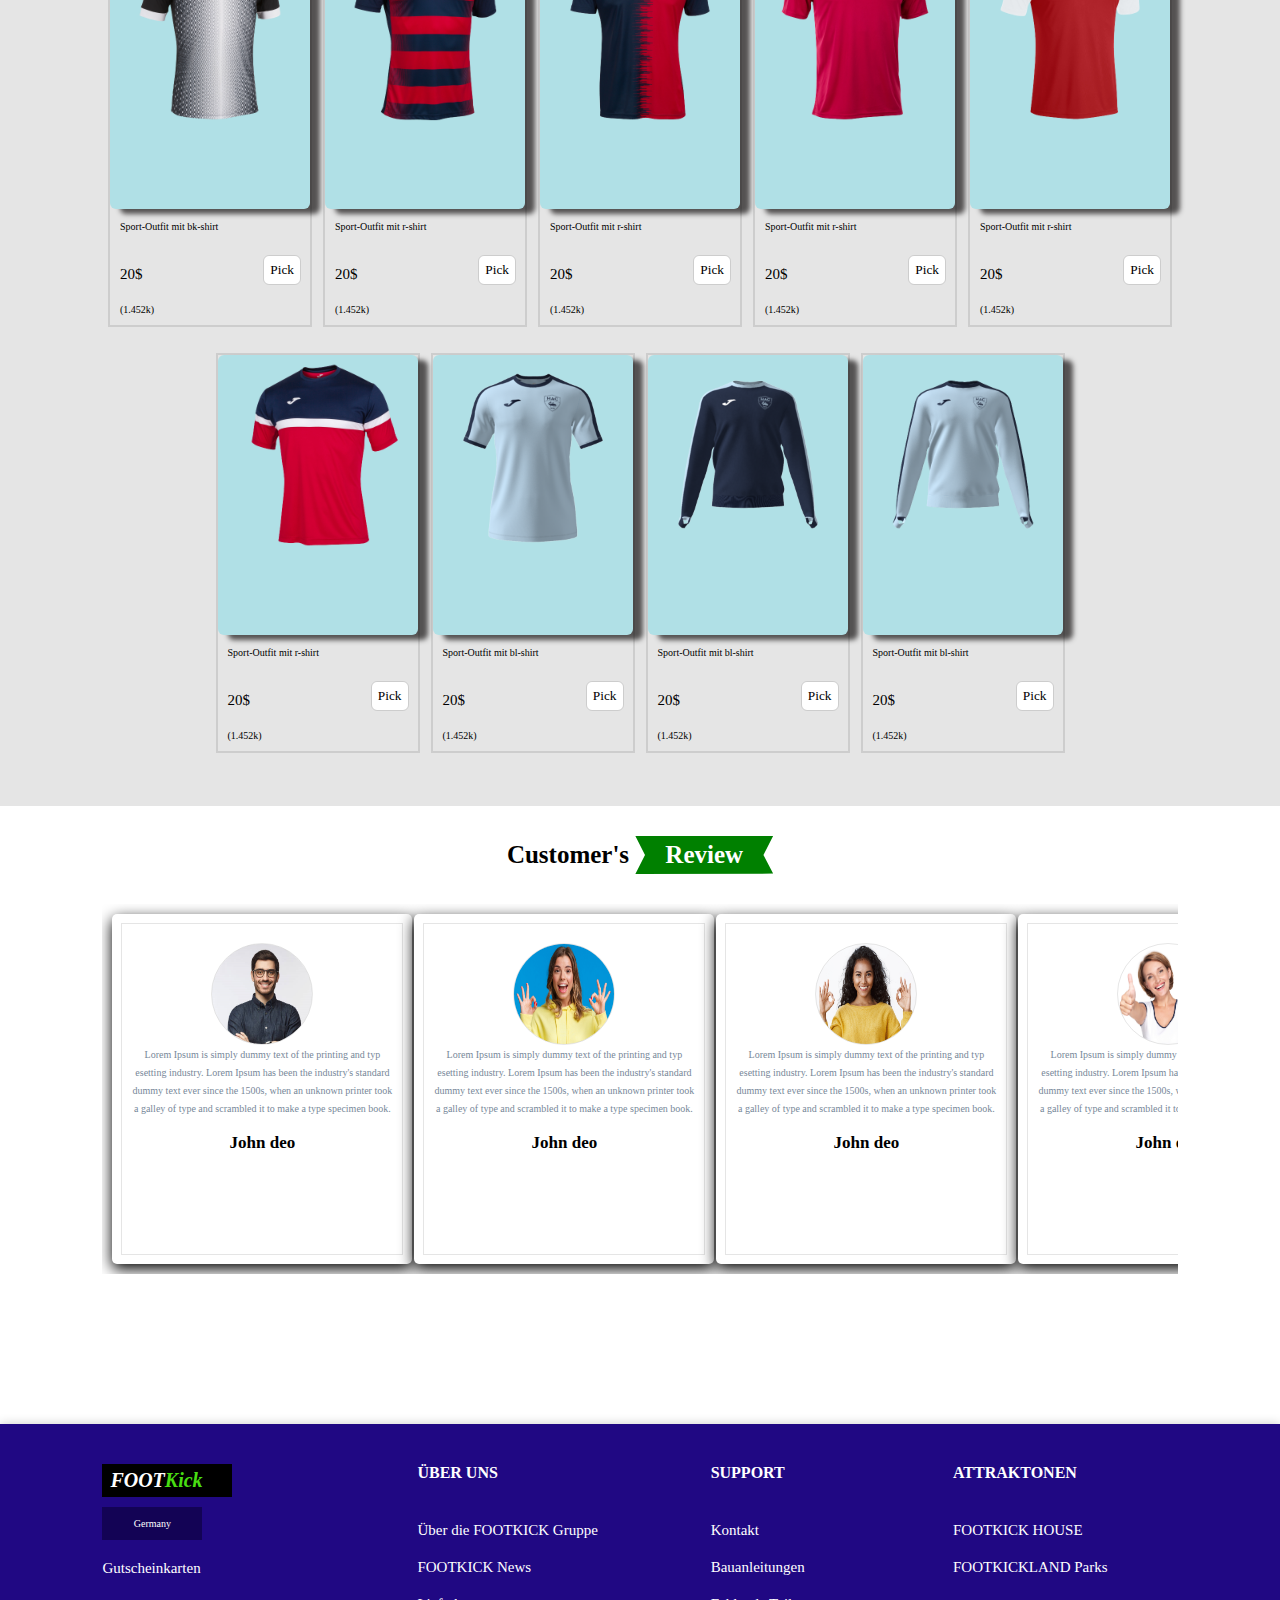
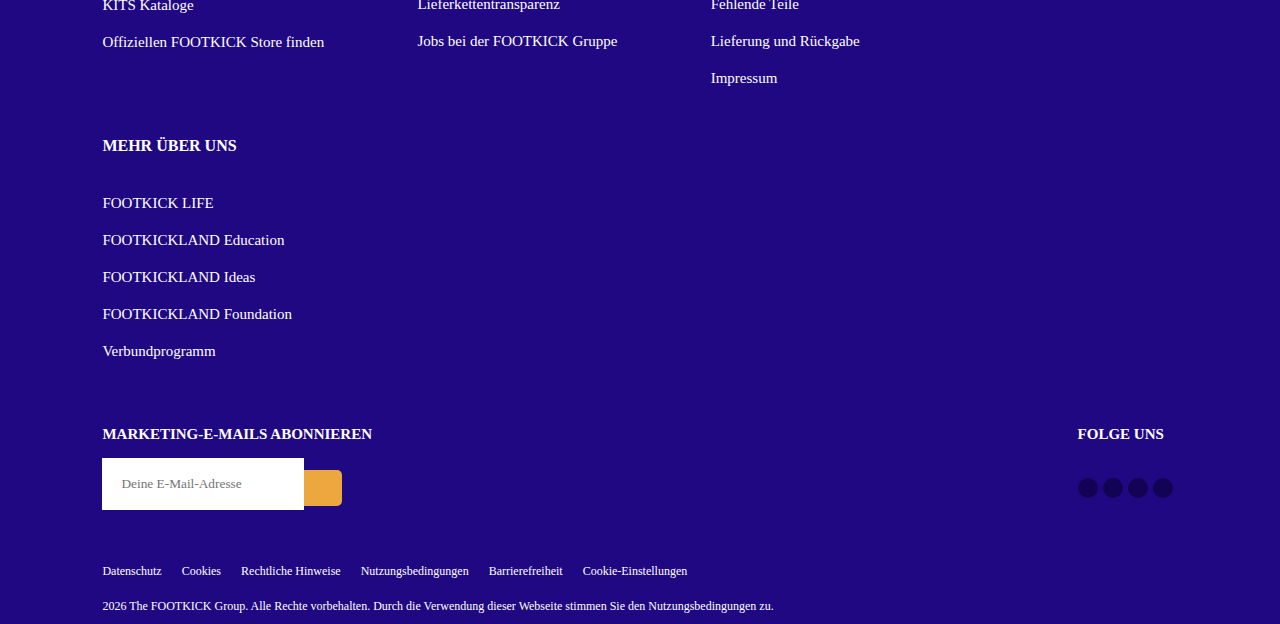
<file: Gruppe_arbeit/shop.html>
<!DOCTYPE html>
<html lang="en">

<head>
    <meta charset="UTF-8">
    <meta http-equiv="X-UA-Compatible" content="IE=edge">
    <meta name="viewport" content="width=device-width, initial-scale=1.0">
    <!-- SEO Part -->
    <meta
      name="keywords"
      content="Worms, worms, webDev, Informatik, Projekt, Studium, Football, Footkick, Kits"
    />
    <meta
      name="description"
      content="Projekt webDev, Pick and Build, FootKick von KIts, Kits building"
    />
    <!-- shortcutIcon of a page -->
    <link
      rel="shortcut icon"
      href="images/soocer-removebg-preview.png"
      type="image/png"
    />
    <title>Shop</title>
    <link rel="stylesheet" href="style.css">
    <!-- Bootstrap-apis für die Nutzung von Icons -->
    <link rel="stylesheet" href="https://cdnjs.cloudflare.com/ajax/libs/font-awesome/6.4.0/css/all.min.css"
        integrity="sha512-iecdLmaskl7CVkqkXNQ/ZH/XLlvWZOJyj7Yy7tcenmpD1ypASozpmT/E0iPtmFIB46ZmdtAc9eNBvH0H/ZpiBw=="
        crossorigin="anonymous" referrerpolicy="no-referrer" />
    <!-- script called -->
    <script src="script.js" async></script>

</head>

<body>
    <!-- ----------------------------------------header ------------------------------------>
    <header>
      <div class="logo">
        <a href="index.html"
          ><h1>FOOT<span>Kick</span></h1></a
        >
      </div>
      <!-- div of SuchePlatz mit seacrhBTn -->
      <div class="search_platz">
        <form data-testid="header-search-form" class="search_header">
          <span class="search">
            <input
              type="text"
              id="searchfield-header-input"
              placeholder="Stichwort/Artikelnummer"
            />
            <button type="reset" class="button_reset_search">
             <i class="fa-sharp fa-solid fa-xmark"></i>
            </button>
            <button class="button_search" type="button">
              <i class="fa-solid fa-magnifying-glass"></i>
            </button>
          </span>
        </form>
      </div>

      <!-- div of the list of Button_action include warenkorb button -->
      <div class="elList">
        <ul id="sideMenu">
          <li><i class="fa-solid fa-xmark" onclick="closeMenu()"></i></li>
          <li class="user">
            <a href="login.html" class="class kunde">
              <i class="fa-solid fa-user"></i>
              <span class="te">Kunde</span>
            </a>
          </li>

          <li class="schein">
            <a href="#" class="class bestellschein">
              <i class="fa-solid fa-receipt"></i>
              <span class="te">Bestellschein</span>
            </a>
          </li>

          <li class="merk">
            <a href="#" class="class merkzettel">
              <div class="choose_circle">
                <i class="fa-sharp fa-solid fa-heart"></i
                ><span class="circle heart-count">0</span>    <!--favorite circle -->
              </div>
              <span class="te">Merkzettel</span>
            </a>
          </li>

          <li class="korb">
            <a href="#" class="class warenkorb">
              <div class="choose_circle">
                <i class="fa-sharp fa-solid fa-bag-shopping"></i
                ><span class="circle">0</span>
              </div>
              <span class="te">Warenkorb</span>
            </a>
          </li>
        </ul>

        <i class="fa-solid fa-bars" onclick="openMenu()"></i>
      </div>

      <!------------------------------- div of warenkorb ------------------------------->
      <!------------------------------- div of warenkorb ------------------------------->
      <div class="WarenkorbList">
        <!-- -----------------------title of warenkorb-------------------------- -->
        <h1 class="warenkorb_title">WARENKORB</h1>

        <!-- div of elem in Warenkorb -->
        <div class="elemWarenkorb">
          
        </div>

        <a href="check-out.html"><h2 class="gotoKasse">
          <i class="fa-solid fa-cash-register"></i> Jetzt Kaufen
        </h2></a>
      </div>
    </header>
    <!-- ----------------------------------------------ende header --------------------------------->

    <!-----------------------------------------------Anfang Inhalt------------------------------------------->

    <!-- section of informations to shop -->
    <section class="post-header">
        <div class="image-shirt"><img src="images/football-jersey.png" alt="shirt zur Vorstellung unserer Shop"></div>
        <div class="middle-text-description">
            <h1><span>Pick</span> Und <span>Build</span> Ihre Beste Sport-Outfits</h1>
            <p>hier können Sie Ihres bestes Build anhand unterschiedlichen <br>
                Kicksangebote fertigstellen.</p>
            <a href="#meinTabs">Build Jetzt</a>
        </div>
        <div class="image-short"><img src="images/short.png" alt="Short image zur darstellung unserer Shop"></div>
    </section>

    <!-- div of produkt-container -->
    <div class="produkt-container" id="meinTabs">
      <!-- tabulation bar -->
        <div class="tab_box">
            <button class="tab_btn active">Shirt</button>
            <button class="tab_btn">Short</button>
            <button class="tab_btn">Socket</button>
            <div class="line"></div>
        </div>

        <!-- product descriptions -->
        <div class="content_box">
            <div class="content active">
                <h2 class="heading">Unsere <span>Shirts</span></h2>
                <div id="image-container1"></div>
            </div>
            <div class="content">
                <h2 class="heading">Unsere <span>Shorts</span></h2>
                <div id="image-container2"></div>
            </div>
            <div class="content">
                <h2 class="heading">Unsere <span>Socketst</span></h2>
                <div id="image-container3"></div>
            </div>
        </div>
        
    </div>


<!--Review section-->
<section class="review" id="review">
  <!-- title of review_secttion -->
  <h1 class="heading">Customer's <span>Review</span></h1>

  <!-- Client's feedback -->
  <div class="swipper review-slider">
      <div class="wrapper">
          <div class="box">
              <img src="revimage/pic-11.png" alt="befreundigte Kunde">
              <p>Lorem Ipsum is simply dummy text of the printing and typ
                  esetting industry. Lorem Ipsum has been the industry's
                  standard dummy text ever since the 1500s, when an unknown printer took a galley of type and scrambled it to make
                  a type specimen
                  book.</p>
              <h3>John deo</h3>
              <div class="stars">
                  <i class="fa-solid fa-star"></i>
                  <i class="fa-solid fa-star"></i>
                  <i class="fa-solid fa-star"></i>
                  <i class="fa-solid fa-star"></i>
                  <i class="fa-solid fa-star-half"></i>
              </div>
          
          </div>

          <div class="box">
              <img src="revimage/pic-3.jpg" alt="befreundigte Kunde">
              <p>Lorem Ipsum is simply dummy text of the printing and typ
                  esetting industry. Lorem Ipsum has been the industry's
                  standard dummy text ever since the 1500s, when an unknown printer took a galley of type and scrambled it to make
                  a type specimen
                  book.</p>
              <h3>John deo</h3>
              <div class="stars">
                  <i class="fa-solid fa-star"></i>
                  <i class="fa-solid fa-star"></i>
                  <i class="fa-solid fa-star"></i>
                  <i class="fa-solid fa-star"></i>
                  <i class="fa-solid fa-star-half"></i>
              </div>
          
          </div>

          <div class="box">
              <img src="revimage/pic-2.jpg" alt="befreundigte Kunde">
              <p>Lorem Ipsum is simply dummy text of the printing and typ
                  esetting industry. Lorem Ipsum has been the industry's
                  standard dummy text ever since the 1500s, when an unknown printer took a galley of type and scrambled it to make
                  a type specimen
                  book.</p>
              <h3>John deo</h3>
              <div class="stars">
                  <i class="fa-solid fa-star"></i>
                  <i class="fa-solid fa-star"></i>
                  <i class="fa-solid fa-star"></i>
                  <i class="fa-solid fa-star"></i>
                  <i class="fa-solid fa-star-half"></i>
              </div>
          
          </div>

          <div class="box">
              <img src="revimage/pic-4.jpg" alt="befreundigte Kunde">
              <p>Lorem Ipsum is simply dummy text of the printing and typ
                  esetting industry. Lorem Ipsum has been the industry's
                  standard dummy text ever since the 1500s, when an unknown printer took a galley of type and scrambled it to make
                  a type specimen
                  book.</p>
              <h3>John deo</h3>
              <div class="stars">
                  <i class="fa-solid fa-star"></i>
                  <i class="fa-solid fa-star"></i>
                  <i class="fa-solid fa-star"></i>
                  <i class="fa-solid fa-star"></i>
                  <i class="fa-solid fa-star-half"></i>
              </div>
          
          </div>

          <div class="box">
              <img src="revimage/pic-11.png" alt="befreundigte Kunde">
              <p>Lorem Ipsum is simply dummy text of the printing and typ
                  esetting industry. Lorem Ipsum has been the industry's
                  standard dummy text ever since the 1500s, when an unknown printer took a galley of type and scrambled it to make
                  a type specimen
                  book.</p>
              <h3>John deo</h3>
              <div class="stars">
                  <i class="fa-solid fa-star"></i>
                  <i class="fa-solid fa-star"></i>
                  <i class="fa-solid fa-star"></i>
                  <i class="fa-solid fa-star"></i>
                  <i class="fa-solid fa-star-half"></i>
              </div>
          
          </div>

          <div class="box">
              <img src="revimage/pic-11.png" alt="befreundigte Kunde">
              <p>Lorem Ipsum is simply dummy text of the printing and typ
                  esetting industry. Lorem Ipsum has been the industry's
                  standard dummy text ever since the 1500s, when an unknown printer took a galley of type and scrambled it to make
                  a type specimen
                  book.</p>
              <h3>John deo</h3>
              <div class="stars">
                  <i class="fa-solid fa-star"></i>
                  <i class="fa-solid fa-star"></i>
                  <i class="fa-solid fa-star"></i>
                  <i class="fa-solid fa-star"></i>
                  <i class="fa-solid fa-star-half"></i>
              </div>
          
          </div>
      </div>
  </div>
</section>
    

<!-- popup of error-Message -->
<section id="popupPerror" class="overlay">
    <div class="popup textMessage">
      <p class="Message"></p>
      <a href="#build"
        ><h2 class="exitButtonOk">
          <i class="fa-solid fa-circle-check"></i>OK
        </h2></a
      >
    </div>
  </section>

    <!-- footer -->
    <footer>
      <!-- obere row -->
      <div class="top">
        <!-- first column -->
        <div class="col first">
          <div class="logo">
            <a href="index.html"
              ><h1>FOOT<span>Kick</span></h1></a
            >
          </div>

          <div class="user_ort">
            <i class="fa-sharp fa-solid fa-location-dot"></i>
            <span class="ort">Germany</span>
          </div>

          <ul class="list firstCol">
            <li><a href="#">Gutscheinkarten</a></li>
            <li><a href="#">KITS Kataloge</a></li>
            <li>
              <a href="#">Offiziellen <span>FOOTKICK</span> Store finden</a>
            </li>
          </ul>
        </div>
        <!-- second column -->
        <div class="col second">
          <div class="title"><h1>über uns</h1></div>
          <ul class="list secondCol">
            <li>
              <a href="ueberUns.html">Über die <span>FOOTKICK</span> Gruppe</a>
            </li>
            <li><a href="#">FOOTKICK News</a></li>
            <li><a href="#">Lieferkettentransparenz</a></li>
            <li>
              <a href="#">Jobs bei der <span>FOOTKICK</span> Gruppe</a>
            </li>
          </ul>
        </div>
        <!-- third column -->
        <div class="col third">
          <div class="title"><h1>support</h1></div>
          <ul class="list thirdCol">
            <li><a href="kontaktFirst.html#choosetoKontakt">Kontakt</a></li>
            <li><a href="#">Bauanleitungen</a></li>
            <li><a href="#">Fehlende Teile</a></li>
            <li><a href="#">Lieferung und Rückgabe</a></li>
            <li><a href="#">Impressum</a></li>
          </ul>
        </div>
        <!-- 4th column -->
        <div class="col fourth">
          <div class="title"><h1>ATTRAKTONEN</h1></div>
          <ul class="list thirdCol">
            <li>
              <a href="#"><span>FOOTKICK</span> HOUSE</a>
            </li>
            <li>
              <a href="#"><span>FOOTKICKLAND</span> Parks</a>
            </li>
          </ul>
        </div>
        <!-- 5. column -->
        <div class="col fiveth">
          <div class="title"><h1>mehr über uns</h1></div>
          <ul class="list thirdCol">
            <li>
              <a href="#"><span>FOOTKICK</span> LIFE</a>
            </li>
            <li>
              <a href="#"><span>FOOTKICKLAND</span> Education</a>
            </li>
            <li>
              <a href="#"><span>FOOTKICKLAND</span> Ideas</a>
            </li>
            <li>
              <a href="#"><span>FOOTKICKLAND</span> Foundation</a>
            </li>
            <li><a href="#">Verbundprogramm</a></li>
          </ul>
        </div>
      </div>

      <!-- mittlere row -->
      <div class="mittel">
        <!-- marketing e-mail abonnement -->
        <div class="marketing_mail_abo">
          <h1>marketing-e-mails abonnieren</h1>
          <form data-testid="email-abonnieren" class="abo_email">
            <span class="abo-mail">
              <input
                type="text"
                id="email_abo_input"
                placeholder="Deine E-Mail-Adresse"
              />
              <button class="button_validate" type="button">
                <i class="fa-solid fa-chevron-right"></i>
              </button>
            </span>
          </form>
        </div>

        <!-- social media div -->
        <div class="social_media">
          <h1>folge uns</h1>
          <ul class="list_media">
            <li>
              <a href="#"><i class="fa-brands fa-facebook"></i></a>
            </li>
            <li>
              <a href="#"><i class="fa-brands fa-twitter"></i></a>
            </li>
            <li>
              <a href="#"><i class="fa-brands fa-instagram"></i></a>
            </li>
            <li>
              <a href="#"><i class="fa-brands fa-youtube"></i></a>
            </li>
          </ul>
        </div>
      </div>

      <!-- letzte Elemente der Footer -->
      <div class="bottom_footer">
        <!-- div von Utilitäten -->
        <div class="utitaet">
          <ul class="list_utili">
            <li><a href="#">Datenschutz</a></li>
            <li><a href="#">Cookies</a></li>
            <li><a href="#">Rechtliche Hinweise</a></li>
            <li><a href="#">Nutzungsbedingungen</a></li>
            <li><a href="#">Barrierefreiheit</a></li>
            <li><a href="#">Cookie-Einstellungen</a></li>
          </ul>
        </div>
        <!-- div copyright -->
        <div class="copyright">
          <p>
            <i class="fa-sharp fa-solid fa-copyright"></i
            ><span class="date"></span> The <span>FOOTKICK</span> Group. Alle
            Rechte vorbehalten. Durch die Verwendung dieser Webseite stimmen Sie
            den Nutzungsbedingungen zu.
          </p>
        </div>
      </div>
    </footer>
</body>


</html>
</file>
<file: Gruppe_arbeit/style.css>
/* font-family poppins importieren */
@import url('https://fonts.cdnfonts.com/css/poppins');


:root{
    --primary :rgb(72, 222, 18);
    --secondray:#000;
}

*{
    margin: 0;
    padding: 0;
    font-family: "Poppins", "sans-serif";
    box-sizing: border-box;
    transition: all.2s linear;
    text-decoration: none;
    border:none;
}

a i{
    font-size: 3.2em;
}

html{
    font-size: 62.5%;
    overflow-x: hidden;
    scroll-padding-top: 7em;
    scroll-behavior:smooth;
}

body{
    position: relative;
    overflow-x: hidden;
}

header{
    top: 0;
    left: 0;
    right: 0;
    z-index: 1000;
    background-color: #fff;
    position: sticky;
    display: flex;
    align-items: center;
    padding: 10px 8%;
    min-width: 375px;
    min-height: 80px;
    box-shadow: 0 0 10px 0 rgba(0, 0, 0, 0.2);
}


header ul{
    display: flex;
    flex-direction: column;
}
header li {
    list-style: none;
}
header .fa-xmark,.fa-bars{
    display: block;
    font-size: 25px;
}
header .fa-bars{
    padding-left: 20px;
    align-items: flex-end;
}
header ul{
    background:var(--primary);
    position: fixed;
    top: 0;
    right: -200px;
    width: 200px;
    height: 100vh;
    padding-top: 20px;
    z-index: 2;
    transition: right 0.5s;

}

header ul li{
    display: block;
    margin: 25px;
}
header ul .fa-xmark{
    position: absolute;
    top: 10px;
    left: 25px;
    cursor: pointer;
    color:#fff;
}

.logo{
    font-size: 7px;
    color: #fff;
    background-color: #000;
    padding: 5px 8px;
    font-style: italic;
}
.logo a{
    color: #fff;
}
.logo span{
    color: var(--primary);
}

.search{
    display: flex;
}

#searchfield-header-input{
    display: flex;
    width: 100%;
    line-height: 1.6;
    height: 5.2rem;
    color: #19161699;
    background-color: #fff;
    border-width: 1px 0px 1px 1px;
    border-top: solid #9d9292;
    border-bottom: solid #9d9292;
    border-left: solid #9d9292;
    border-radius: 5px 0px 0px 5px;
    padding: 2.0rem 2.6rem;
    visibility: hidden;
    
}
.search .button_reset_search{
    border-width: 1px 0px 1px 1px;
    border-top: solid #9d9292;
    border-bottom: solid #9d9292;
    padding: 1.2rem 1.6rem;
    visibility: hidden;
}
.button_search{
    border-width: 1px 0px 1px 1px;
    border-top: solid transparent;
    border-bottom: solid transparent;
    border-radius: 0px 5px 5px 0px;
    background-color: rgb(222, 18, 18);
    padding: 10px 1.6rem;
}

.class{
    display: flex;
    flex-direction: row;
    justify-content: center;
    align-items: center;
    color: #fff;
    transition: 0.2s;
}

.class span.te{
    margin-left: 10px;
}

header a.class:hover{
    font-weight: bold;
    color: #4a4545;
    transform: scale(1.2);
}
header a.class:checked{
    color: #4a4545;
    transform: scale(1.2);
}
header a.class:active{
    color: #4a4545;
    transform: scale(1.2);
}

.choose_circle{                 /*cicrcle for the merkzettel and warenkorb on the header*/
    display: flex;
    flex-direction: row;
    align-items: center;
    justify-content: center;
}

.choose_circle span.circle{             /*pour le nombre dans le cercle au debut cest 0*/
    background-color:#4a4545;
    color: #fff;
    position: relative;
    text-align: center;
    top: 12px;
    right:12px;
    border-radius: 50%;
    padding:2px 7px;
}


/* css of the warenKorb and his elements */
header .WarenkorbList{
    position: fixed;
    display: flex;
    flex-direction: column;
    justify-content: space-between;
    align-items: center;
    text-align: center;
    width: 250px;
    height: 100vh;
    background-color: #fff;
    color: #fff;
    z-index: 100;
    top: 0px;
    left: 100%;
    transition: all 0.3s ease;
}


.delete-btn{            /* created by our javascript-code , for delete an element in cart shoping */
    margin:5px 2px 10px 7px;
    font-size: 1.2rem;
    color: #000;
    cursor: pointer;
}

header .WarenkorbList .warenkorb_title{
    color: #fff;
    padding: 20px;
    background: #000;
    font-size: 1.5rem;
    font-family:'Times New Roman', Times, serif;
    font-weight: bold;
    margin-bottom: 25px;
}
header .WarenkorbList img{
    width: 50%;
}

header .WarenkorbList .elemWarenkorb{
    display: flex;
    flex-direction: column;
    gap: 15px;
    overflow-x: hidden;
    overflow-y: scroll;
    width: inherit;
    height: 80%;
}

header .WarenkorbList .gotoKasse{
    background-color: #200883;
    color: #fff;
    padding: 15px 20px;
    border-radius: 20px;
    margin:25px 0;
    font-size: 18px;
    cursor: pointer;
}
header .WarenkorbList .gotoKasse i{
    font-size: 17px;
}


/* css of elements in cart shopping. Created by our javascript-code */
.elemWarenkorb .Produkt{
    display: flex;
    flex-direction: row;
    background-color: #99f083;
}
.elemWarenkorb .Produkt .allImages{
    width: 40%;
    display: flex;
    flex-direction: column;
    align-items: center;
    padding: 20px 0;
}
.elemWarenkorb .Produkt .produktTop{
    width: 70%;
    margin-right: 3px;
    z-index: 130;
}
.elemWarenkorb .Produkt .produktShort{
    width: 50%;
    margin-top: -9px;
}
.elemWarenkorb .Produkt .produktSocket{
    width: 50%;
}
.elemWarenkorb .Produkt .descriptionProdukt{
    width: 70%;
    display: flex;
    flex-direction: column;
    justify-content: space-around;
    text-align: center;
    align-items: center;
    color: #000;
}
.elemWarenkorb .Produkt .descriptionProdukt h1{
    font-size: 13px;
}



/* footer css */
footer{
    top: 0;
    left: 0;
    right: 0;
    z-index: 20;
    background-color: #200883;
    display: flex;
    flex-direction: column;
    justify-content: space-between;
    padding: 10px 8%;
    min-width: 375px;
    min-height: 800px;
    box-shadow: 0 0 10px 0 rgba(0, 0, 0, 0.2);
}

footer .top{
    display: flex;
    flex-direction: row;
    flex-wrap: wrap;
    justify-content: space-between;
}


footer .logo{
    width: 100px;
    margin-bottom: 10px;
}
footer .user_ort{
    width: 100px;
    background-color: #130355;
    color :#fff;
    text-align: center;
    padding: 11px 5px;
    cursor: pointer;
}

footer .list li{
    list-style: none;
    margin: 20px 0px;
}

footer .list a{
    font-size: 15px;
    font-weight: 500;
    color: #fff;
    transition: 0.2s;
}

footer .list a:hover{
    text-decoration: underline;
}

footer .title{
    text-transform: uppercase;
    color: #fff;
    font-size: 8px;
    font-weight: bold;
    margin-bottom: 40px;
}

footer .col{
    margin-top: 30px;
    margin-right: 70px;
}

/*--------------- mittelere row des Footers------------- */
footer .mittel{
    display: flex;
    flex-direction: row;
    flex-wrap: wrap;
    justify-content: space-between;
}
footer .mittel h1{
    text-transform: uppercase;
    font-weight: bold;
    color: #fff;
    margin-bottom: 15px;
    font-size: 15px;
}
footer .mittel #email_abo_input{
    padding:1.8rem 1.9rem;
    margin-right: -3px;
}
footer .mittel .button_validate{
    padding:1.8rem 1.9rem;
    background-color: #eda73f;
    border-top-right-radius: 5px;
    border-bottom-right-radius: 5px;
}
footer .mittel ul{
    display: flex;
}

footer .mittel .list_media li{
    list-style: none;
    margin: 20px 0px;
    border-radius: 50%;
    background-color: #130355;
    padding: 10px 10px;
    margin-right: 5px;
    text-align: center;
}

footer .mittel a i{
    font-size: 18px;
    font-weight: 500;
    color: #fff;
    transition: 0.2s;
}

/* ----------------bottom_footer-------------- */
footer .bottom_footer{
    color:#fff ;
    font-size: 12px;
    font-weight: 300;
}
footer .bottom_footer .utitaet{
    margin-bottom: 20px;
}
footer .bottom_footer .utitaet ul{
    display: flex;
    flex-wrap: wrap;
}
footer .bottom_footer li{
    text-transform: capitalize;
    list-style: none;
    margin-right: 20px;
    
}
footer .bottom_footer li a{
    color:#fff;
    transition: 0.2s;;
}
footer .bottom_footer li a:hover{
    text-decoration: underline;
}
footer .copyright{
    display: flex;
    flex-wrap: wrap;
}
/*----------------- End footer----------------------- */


/* -----------------Scrollbar CSS----------------- */
::-webkit-scrollbar{
    width: 5px;
    background-color: transparent;
}
::-webkit-scrollbar-thumb{
    background-color: rgb(222, 18, 18);
}
::-webkit-scrollbar-track-piece{
    background-color: black;
}
/*---------------- End Scrollbar------------- */



section{
    display: grid;
    align-items: center;
    position: relative;
    justify-content: center;
    margin-top: 10px;
    margin-bottom: 50px;
    height: auto;
    min-width: 375px;
    padding: 0 8%;
}

/*-------------- home section------------- */
#home .werbung{
    grid-row: 1;
    background-size: cover;
    background-repeat: no-repeat;
    background-image: url("https://images.midilibre.fr/api/v1/images/view/6373b181a313e112c76bba58/large/image.png?v=1");
    background-position: center;
    height:200px;
    margin-bottom: 50px;


    -webkit-animation-name: diapo;
    -webkit-animation-duration: 9s;
    -webkit-animation-timing-function: linear;
    -webkit-animation-iteration-count: infinite;
    -webkit-animation-direction: normal;

    -moz-animation-name: diapo;
    -moz-animation-duration: 9s;
    -moz-animation-timing-function: linear;
    -moz-animation-iteration-count: infinite;
    -moz-animation-direction: normal;

    animation-name: diapo;
    animation-duration: 9s;
    animation-timing-function: linear;
    animation-iteration-count: infinite;
    animation-direction: normal;
}

#home .werbung p{
    position: absolute;
    top: 100px;
    text-align: center;
    color: #fff;
    background-color: #000;
    padding: 10px;
}
#home .werbung p span{
    font-style: italic;
}



#home .beschreib{
    display: grid;
    grid-template-rows: 1fr 1fr;
    color: #fff;
}
#home .beschreib .left{
    grid-row: 2;
    background-image: url("https://img.redbull.com/images/c_limit,w_1500,h_1000,f_auto,q_auto/redbullcom/2019/04/11/5e080104-9903-47d4-a8bf-2e05393597ca/vestiaire-football-couleur-bleu");
    background-size: cover;
}
#home .beschreib .left p{
    font-size: 13px;
    margin-bottom: 15px;
}
#home .beschreib .left h1{
    font-size: 19px;
    margin-bottom: 15px;
    font-weight: bold;
}
#home .beschreib .left p:last-child{
    font-weight: bold;
}
#home .beschreib .left .shopen{
    align-items: center;
    text-align: center;
}
#home .beschreib .left .shopen .jetztShopen{
    padding: 15px 0px;
    margin:0px 55px;
    background: transparent;
    border: 2px solid #12fcf8;
    color: #fff;
    font-size: 18px;
    cursor: pointer;
    border-radius: 5px;
    margin-bottom: 15px;
}
#home .beschreib .left .shopen .jetztShopen:hover{
    background-color: #12fcf8;
}

#home .beschreib .right{
    grid-row: 1;
    background-image: url("images/soocer-removebg-preview.png");
    background-size: 250px;
    background-position: center;
    background-repeat: no-repeat;
}

#home .beschreib .right img{
    width: 100%;
}


/* ------------------------section build--------------------- */
.section_title{
    text-transform: uppercase;
    text-align: center;
    position: relative;
    font-size: 20px;
    margin-bottom: 50px;
}
.section_title::before{                     /*a green bands on a titles of each sections*/
    position: absolute;
    left: 60px;
    bottom: 0;
    content: "";
    background-image: url("images/meadow-g977fbba76_1280.jpg");
    background-size: cover;
    width: 20%;
    height: 5px;
    border-radius: 6px;
}
.section_title::after{
    position: absolute;
    top:0;
    left: 180px;
    content: "";
    background-image: url("images/meadow-g977fbba76_1280.jpg");
    background-size: cover;
    width: 20%;
    height: 5px;
    border-radius: 6px;
}

#build .bau{
    display: grid;
    grid-template-rows: repeat(3,1fr);
}
#build .bau figure{
    display: grid;
    grid-template-columns: repeat(2,1fr);
    background-color: #efebeb; 
    border-radius: 15px;   
    box-shadow: 0 0 10px 0 rgba(0, 0, 0, 0.2);
    margin:20px;
    cursor: pointer;
}
#build .bau figure img{
    grid-column: 1;
    width: 70%;
}
#build .bau figure .neu{
    grid-column: 2;
    display: grid;
    grid-template-rows: repeat(2,1fr);
    align-items: center;
    text-align: center;
    justify-content: center;
    padding: 10px 15px;
}
#build .bau figure .neu h2{
    grid-row: 1;
    font-size: 15px;
    font-weight: bold;
    color: #000;
    margin-bottom: 20px;
}
#build .bau figure .neu i{
    grid-row: 2;
    font-size: 15px;
    border:1px solid #fff;
    border-radius: 50%;
    padding:15px 15px;
    background-color: #eda73f;
    color:#fff
}

/*--------------------------------- css section fragen -------------------------*/

#Fragen{
    position: relative;
}


#Fragen .config{
    transition: 0.5s ease;
}


#Fragen .fragen{
    width: 100%;
    display: flex;
    justify-content: space-between;
    margin-top: 15px;
}

#Fragen .fragen span{
    font-size: 18px;
}
#Fragen .fragen span i{
    color: #4a4545;
}

#Fragen .icon-chevron{
    transition: all 0.3s ease;
}

.fragen > span{
    text-align: left;
    font-weight: bold;
}
#Fragen .textvon p{
    font-size: 12px;
    visibility: hidden;
}
#Fragen .textvon,.imagesvon{
    text-align: center;
    align-items: center;
    height: 0px;
    padding: 7px;
}

#Fragen .imagesvon{
    display: flex;
    align-items: center;
    justify-content: center;
}
#Fragen .imagesvon img{
    width: 20%;
    height: 40%;
}

#Fragen .ligne{
    width: 100%;
    height:1px;
    background-color: #605f5f;
}


/*---------------------- zahl der Bestellungen in index.html css ------------------*/

#bestellungen_zahl .box{
    position: relative;
    color:#130355;
    cursor: pointer;
    transition:/*transform*/ 0.5s cubic-bezier(0.23,1.83,0.42,1.19);   /*help to do a ease-in and ease-out. more the value is big than the effect is big also*/

}
#bestellungen_zahl .box:hover{
    transform: scale(1.2);
}
#bestellungen_zahl .box p{
    position: absolute;
    top: 50%;
    left:50%;
    transform: translate(-50%,-50%);
    font-size: 25px;
    letter-spacing: 3px;
    font-family: Georgia, 'Times New Roman', Times, serif;
}
#bestellungen_zahl .circlebox{
    width: 320px;
    height: 320px;
    border-radius: 50%;
    background: transparent;
    border: 3px solid #f1f1f1;
    animation: 1s linear infinite alternate magicBox, /* add a colors on a animated circle*/
                4s linear infinite spinning;    /*movement of the animated circle*/
    padding-top: 340px;
}

/*--------------------- css to have a build page in index.html------------------ */
.overlay{
    position: fixed;
    top: 0;
    bottom: 0;left: 0;right: 0;
    background: rgba(0,0, 0, 0.7);
    transition: opacity .4s;
    visibility: hidden;
    opacity: 0;
}

.overlay:target{
    visibility: visible;
    opacity: 1;
    height: 100%;
    z-index: 200;
}

.popup{                         /*in index.html*/
    display: flex;
    flex-direction: column;
    padding: 2rem;
    background: #fff;
    border-radius: 5px;
    width: 110%;
    height: 100%;
    position: relative;
    gap: 15px;
    transition: all 0.4s ease-in-out;
}

.popup .cross{
    position: absolute;
    top: 1rem;
    right: 1rem;
    font-size:5px ;
    text-decoration: none;
    font-weight: bold;
    transition: .3s ease;
    color: #333;
}

.popup .cross:hover{
    color: #12fcf8;
}

.popup .left_build{
    position: relative;
    width: 100%;
    height: 100%;
}
.popup .right_build{
    display: flex;
    flex-direction: column;
    align-items: center;
    width: 100%;
    height: 100%;
    background-color: #f1f1f1;
}

.popup .left_build #videoBack{
    position: relative;
    object-fit: cover;
    right: 0;
    bottom: 0;
    width: 100%;
    height: 100%;
}
.left_build .combinaison{           /*in section with id=popup */
    position: absolute;
    width: 45%;
    padding: 20px;
}
.left_build .combinaison img{
    width: 70%;
}
#ktop{
    position: absolute;
    top: -295px;
    right: -55px;
    width: 80%;
    z-index: 99;
    visibility: hidden;
}
#kshort{
    position: absolute;
    width: 65%;
    top:-207px;
    right: -46px;
    visibility: hidden;
}
#kscokets{
    position: absolute;
    bottom: 60px;
    left: 90px;
    visibility: hidden;
}

.popup .right_build .colors{
    width: 80%;
    box-shadow: 0 0 10px 0 rgba(0, 0, 0, 0.2);
}
.popup .right_build .colors ul{
    display: flex;
    width: 100%;
    justify-content: space-between;
    font-size: 14px;
}
.popup .right_build .colors ul li{
    list-style: none;
    cursor: pointer;
}

.popup .right_build .seeElems{
    margin-top: 50px;
    width: 100%;
    height: 50%;
    display: flex;
    flex-direction: row;
    justify-content: space-between;
    overflow:auto;
    overflow-y: hidden;
}
.popup .right_build .seeElems  .imageOfElem img{
    width: 100%;
    height: 50%;
    object-fit: contain;
}
.popup .right_build .seeElems .imageOfElem{
    display: flex;
    justify-content: center;
    width: 100%;
    height: 100%;
    align-items: center;
}
.popup .right_build .buyElBtn{
    color: #fff;
    background-color: #200883;
    padding: 10px;
    border-radius: 15px;
    cursor: pointer;
}
.buyElBtn.disabled{
    background-color: gray !important;
    color: rgb(69, 68, 68) !important;
}
.popup .right_build .buyElBtn:hover{
    background-color: #130355;
}
.popup .right_build .buyElBtn i{
    color: #42db75;
}
.buyElBtn i:disabled{
    color:#333 !important;
}




/*---------------------------- css of kontakt page ----------------------------*/

#choosetoKontakt{
    display: grid;
    grid-template-rows: repeat(2,1fr);
    text-align: center;
    background-color: #12fcf8;
}
#choosetoKontakt .imageLiefer{
    align-items: center;
    text-align: center;
}
#choosetoKontakt .imageLiefer img{
    width: 90%;
}
#choosetoKontakt .listOfQuestion{
    list-style: none;
    display: flex;
    justify-content: space-between;
    flex-direction: row;
    flex-wrap: wrap;
}
#choosetoKontakt .listOfQuestion li{
    display: flex;
    flex-direction: column;
    width: 25%;
    margin:15px;
    font-size: 15px;
    transition: all 0.3s ease-in-out;
}
#choosetoKontakt .listOfQuestion li a{
    text-decoration: none;
    color: #000;
}
#choosetoKontakt .listOfQuestion li:hover{
    text-decoration: underline;
    transform: scale(1.2);
}
#choosetoKontakt .listOfQuestion li i{
    border-radius: 50%;
    font-size: 18px;
    background-color: #fff;
    color: #d6580a;
    padding: 25px;
}

#RelativeInfos{
    display: flex;
    flex-direction: column;
}
#RelativeInfos .infos{
    display: flex;
    flex-direction: row;
    justify-content: space-between;
    text-align: center;
    padding: 15px;
    margin-bottom:5%;
    border: 1px solid black;
    cursor: pointer;
    transition: all 0.3s ease;
}
#RelativeInfos .infos:hover{
    background-color: #c8c3c3;
}
#RelativeInfos .infos .infosText{
    display: flex;
    flex-direction: column;
}
#RelativeInfos .infos .infoChevron{         /*chevron are only for handy format */
    display: flex;
    justify-content: center;
    align-items: center;
    margin-left: 25px;
}


#kontaktNyobe{
    display: flex;
    justify-content: space-around;
    flex-direction: column;
    text-align: center;
    align-items: center;
    background-color: #42db75;
    padding: 90px 30px;
}
#kontaktNyobe img{
    width: 95%;
}
#kontaktNyobe .kontaktText{
    display: flex;
    flex-direction: column;
    justify-content: space-between;
    gap: 15px;
}
#kontaktNyobe .kontaktText button{
    border-radius: 25px;
    padding: 15px 0px;
    color: #fff;
    background-color: #130355;
}
#kontaktNyobe .kontaktText button:hover{
    background-color: #200883;
}


#hilfe{
    display: grid;
    grid-template-rows: repeat(2,1fr);
    background-color: #0d5cc4;
    text-align: center;
    align-items: center;
    padding: 50px 20px;
}
#hilfe img{
    width: 55%;
}
#hilfe .imageNyotel{
    grid-row: 1;
}
#hilfe .hilfeText{
    font-size: 13px;
    display: flex;
    flex-direction: column;
    justify-content: space-between;
    gap: 10px;
}
#hilfe .hilfeText h3{
    color: #fff;
    background-color: #130355;
    padding: 20px;
    border-radius: 25px;
    margin: 0 55px;
}
#hilfe .hilfeText h3 i{
    font-size: 18px;
}
#hilfe .hilfeText h3:hover{
    background-color: #200883;
}

#feedLocal{
    display: flex;
    flex-direction: column;
    align-items: center;
    text-align: center;
}
#feedLocal .localistaion{
    display: flex;
    flex-direction: row;
    align-items: center;
    text-align: center;
    font-size: 13px;
    padding: 50px 50px;
}
#feedLocal .localistaion .localisation-left{
    display: flex;
    flex-direction: column;
    justify-content: space-between;
    gap: 18px;
}

#feedLocal .localistaion img{
    width: 190%;
}

#feedLocal .feedback{
    text-align: center;
    align-items: center;
}
#feedLocal .feedback form{
    display: flex;
    flex-direction: column;
    justify-content: space-between;
    gap: 15px;
}
#feedLocal .feedback input[type="text"],
input[type="email"],
input[type="tel"],
input[type="url"],
textarea,
button[type="submit"] {
    font: 400 12px/16px "Roboto", Helvetica, Arial, sans-serif;
}
#feedLocal .feedback fieldset{
    border: medium none !important;
    margin: 0 0 10px;
    min-width: 100%;
    padding: 0;
    width: 80%;
}
.contact input[type="text"],
.contact input[type="email"],
.contact input[type="tel"],
.contact input[type="url"],
.contact textarea {
    width: 100%;
    background: #FFF;
    margin: 0 0 5px;
    padding: 10px;
} 
.contact input[type="text"],
.contact input[type="email"],
.contact input[type="tel"],
.contact input[type="url"],
.contact textarea {
    width: 100%;
    border: 1px solid rgb(17, 228, 84); /* Bordure verte des champs*/
    background: #FFF;
    margin: 0 0 5px;
    padding: 10px;
} 

.contact input[type="text"]:hover,
.contact input[type="email"]:hover,
.contact input[type="tel"]:hover,
.contact input[type="url"]:hover,

/*------------------------bordure quand le curseur est sur un champs sans cliquer----------------*/
.contact textarea:hover {
    -webkit-transition: border-color 0.3s ease-in-out;
    -moz-transition: border-color 0.3s ease-in-out;
    transition: border-color 0.3s ease-in-out;
    border: 1px solid #f60b0b;
}

.contact textarea { /* grosseur cadre message*/
    height: 100px;
    max-width: 100%;
    resize: none;
}

.contact button[type="submit"] {
    cursor: pointer;
    width: 100%;
    border: none;
    background: rgb(131, 176, 131);
    color: #FFF;
    margin: 0 0 5px;
    padding: 10px;
    font-size: 15px;
}

.contact button[type="submit"]:hover {
    background: rgb(76, 120, 9);
    -webkit-transition: backgrund 0.3s ease-in-out;
    -moz-transition: backgrund 0.3s ease-in-out;
    transition: backgrund-color 0.3s ease-in-out;
}


/* -----------------------------------popup error ---------------------------*/
#popupPerror .textMessage{
    width: 90%;
    height: 30%;
    align-items: center;
    display: flex;
    justify-content: space-between;
}
#popupPerror h2{
    padding: 16px;
    border-radius: 15px;
    background-color: #42db75;
    font-size: 16px;
    font-weight: bolder;
}
#popupPerror h2:hover{
    background-color: #03a439;
}
#popupPerror h2 i{
    font-size: 15px;
    margin-right: 7px;
}
#popupPerror .Message{
    font-size: 15px;
}




/*---------------------------------- Css of Page quizKontakt------------------------------- */
.row{
    margin-top: 10%;
}
.col-about {                      
    display: grid;   
    grid-template-columns: 100%;
    margin-bottom: 10px;
    padding: 0 8px;
    width: 100%;
    
  }
  .card-team {
    box-shadow: 0 4px 8px 0 rgba(57, 99, 64, 0.2);
   margin-bottom: 5%;
   border: #111111;
  }
  
  .container-team  h2{
    font-size: 20px;
    font-weight: 1000;
    margin-bottom: 0px;
    margin-top: 0px;
    margin-left: 160px; ;
  }

  .container-team .title-team{
    font-size: 13px;
    font-weight: 600;
    margin-bottom: 5px;
    margin-left: 160px; ;

    color: rgb(11, 100, 151);

  }

  .container-team {
    padding: 0 16px;
    padding-top: 1px;
    margin-top: -55px;
    cursor: pointer;
  }

  .barner-quiz {
    padding: 0 16px;
    padding-top: 1px;
    margin-top: 100px;
    margin-left: 50px;
    margin-bottom: 25px;
  }

  .barner-quiz h1 {
    font-size: 30px;
  }

  .card-team img{
    max-width: 200px;
    padding-right: 10px;
    width: 100%;
}
  .runter-quiz{
    display: grid;
    grid-template-columns: 50% 50%;
  }
  .runter-quiz .logo-app img{
    max-width: 450px;
    margin-left: 20px;
    margin-bottom: 10px;
    width: 100%;
  }

  /* -----------------------------cookies of anmeldungPage --------------------------*/
  .cookies{
    width: 100%;
    display: grid;
    grid-template-columns: repeat(3,1fr);
    padding:0px 25px;
    cursor: pointer;
  }
  .cookies span:nth-child(3){
    margin-left: 5rem;
  }
  .cookies span:hover{
    text-decoration: underline;
  }


  .logo-footer{
    text-align: center;
    font-size: 7px;
    color: #e0800b;
    padding: 5px 8px;
    font-style: italic;
    font-size: 20px;
    cursor: pointer;
    }
    .logo-footer a{
        color: #e0800b;
    }
    .logo-footer span{
        color: #03a439;
    }

  .runter-paragraf h2{
    margin-top: 30px;
    color: green;
    cursor: pointer;
  }

  .runter-paragraf .title-team{
    color: green;
    font-size: 15px;
  }


  /*--------------------------- css postheader in shop--------------------------*/
.post-header img {
    height: 10rem;
    width: 10rem;
    background: #fff;
}

.post-header {
    width: 100%;
    height: 350px;
    margin-top: 30px;
    display: flex;
    justify-content: space-between;
    background: #fff;
}

.post-header .middle-text-description {
    display: flex;
    flex-direction: column;
    text-align: center;
    gap: 10px;
}

.middle-text-description span {
    font-weight: 700;
    color: green;
    font-family: "Roboto", serif;
}

.middle-text-description h1 {
    font-size: 2rem;
    font-family: "Roboto", serif;
}

.middle-text-description {
    font-size: 1.5rem;
}

.middle-text-description a {
    padding: 3px;
    align-self: center;
    border: 2px solid rgba(0, 0, 0, 0.9);
    border-radius: .5rem;
    background: #fff;
    cursor: pointer;
}

.middle-text-description a:hover {
    color: #fff;
    background: green;
    transform: scale(1.2);
}

.post-header .image-shirt {
    align-self: flex-start;
}

.post-header .image-short {
    align-self: flex-end;
}

/* --------------------------css für shop Site ----------------------*/

#image-container1,
#image-container2,
#image-container3 {
    display: flex;
    flex-wrap: wrap;
    justify-content: center;
    align-items: center;
    margin-bottom: 20px;
}

.image-item {
    flex-shrink: 0;
    /* -------------Empêche la réduction de la taille des images----------- */
    width: 200px;
    height: 280px;
    margin-right: 10px;
    margin-bottom: 2px;
    box-shadow: 10px 5px 5px rgb(84, 82, 82);
    display: flex;
    flex-direction: column;
    background: powderblue;
    border-radius: .6rem;
}

.image-item img {
    width: 100%;
}

.price-and-cart .price {
    margin-top: 10px;
    align-self: flex-start;
}

.produkt-content-short {
    width: 200px;
    display: flex;
    flex-direction: column;
    justify-content: center;
    margin-bottom: 15px;
    outline: .2rem solid rgba(0, 0, 0, 0.1);
}

.produkt-content-short:hover {
    transform: scale(1.1);
}

.produkt-content-short .infos-content,
.produkt-content-short .startContainer {
    padding: 1rem;
}

.produkt-content-short .infos-content {
    height: 35px;
    overflow-x: auto;
}

.produkt-content-short .price-and-cart {
    margin-top: 0;
    display: flex;
    flex-direction: row;
    justify-content: space-between;
    align-items: flex-end;
    width: 200px;
    font-size: 1.5rem;
    font-weight: 400;
    padding: 1rem;
}

.price-and-cart .pick-btn {
    background: #fff;
    padding: .6rem;
    outline: .1rem solid rgba(0, 0, 0, 0.1);
    border-radius: .5rem;
    cursor: pointer;
}

.price-and-cart .pick-btn:hover {
    background: green;
}

.infos-content {
    overflow: hidden;
}

.image-item i {
    align-self: flex-end;
}

.image-item .korbIcon {
    font-size: 20px;
}

.heart-icon {
    font-size: 30px;
    cursor: pointer;
    color: gray;
}

.heart-icon.clicked {
    color: red;
}

.heart-icon:hover {
    transform: scale(1.2);
}

.startContainer {
    display: flex;
    flex-direction: row;
}

/*------------------------css tabs shop---------------------*/
.produkt-container {
    background: rgba(0, 0, 0, 0.1);
}

.tab_box {
    margin-top: 20px;
    margin: 0;
    width: 100%;
    display: flex;
    justify-content: space-around;
    align-items: center;
    border-bottom: 2px solid rgb(229, 229, 229);
    position: relative;
    background: rgba(0, 0, 0, 0.1);
}

.tab_box .tab_btn {
    font-size: 18px;
    font-weight: 600;
    color: #919191;
    background-color: #fff;
    border: none;
    padding: 18px;
    cursor: pointer;
}

.tab_box .tab_btn.active {
    color: #bdda8d;
}

.content_box {
    padding: 20px;
}

.content_box .content {
    display: none;
    animation: moving 1s ease;
}


.content_box .content.active {
    display: block;
}

.content_box .content h2 {
    margin-bottom: 30px;
    text-align: center;
    font-weight: 600;
    font-size: 2.5rem;
}

.content_box .content h2 span {
    color: #fff;
}

.line {
    position: absolute;
    top: 62px;
    left: 19px;
    width: 78px;
    height: 3px;
    background: #7360ff;
}

/*----------------------- review-------------------*/
.review .heading {
    text-align: center;
    padding: 2rem 0;
    padding-bottom: 3rem;
    font-size: 2.5rem;
    font-weight: 600;
    color: black;
}

.heading span {
    background: green;
    color: #fff;
    display: inline-block;
    padding: .5rem 3rem;
    clip-path: polygon(100% 0, 93% 50%, 100% 99%, 0% 100%, 7% 50%, 0% 0%);
    /*referenz dafür https://bennettfeely.com/clippy/*/
}

.review .review-slider {
    width: 100%;
    border: 0px solid;
    padding: 1rem;
    display: flex;
    flex-wrap: nowrap;
    gap: 2px;
    overflow-x: auto;
    scrollbar-width: none;
    -ms-overflow-style: none;
}

.review-slider::-webkit-scrollbar {
    display: none;
    /* für Chrome, Safari et Opera */
    /*cest pour que la barre scrollable de review ne s'affiche pas sur tous les navigateurs*/
}

.review .review-slider .wrapper {
    display: flex;
    gap: 2px;
}

.review .review-slider .box {
    width: 300px;
    height: 350px;
    border: 0px solid red;
    background: #fff;
    border-radius: .5rem;
    text-align: center;
    padding: 3rem 2rem;
    outline-offset: -1rem;
    outline: .1rem solid rgba(0, 0, 0, 0.1);
    box-shadow: 0 .5rem 1.5rem rgba(0, 0, 0.1);
    transition: .2s linear;

}

.review .review-slider .box:hover {
    box-shadow: 1px 1px 10px 4px green;
}

.review .review-slider .box img {
    height: 10rem;
    width: 10rem;
    border-radius: 50%;
    outline: .1rem solid rgba(0, 0, 0, 0.1);
}

.review .review-slider .box p {
    padding-bottom: .5rem;
    line-height: 1.8;
    color: lightslategrey;
    font-size: 1rem;
}

.review .review-slider .box h3 {
    padding: 1rem 0;
    color: black;
    font-size: 1.7rem;
}

.review .review-slider .box .stars i {
    color: orange;
    font-size: 1.7rem;
}


/*---------------------------------- css anmeldungPage ---------------------*/
.container{
    position: relative;
    width: 100%;
    height: 90vh;
    background-position: center;
    background-size: cover;
}

.form-box{
    width: 90%;
    max-width: 450px;
    position: absolute;
    top: 50%;
    left: 50%;
    transform: translate(-50%,-50%);
    background: white;
    padding: 50px 60px 70px;
    text-align: center;
}

.form-box h2{
    font-size: 30px;
    margin-bottom: 60px;
    position: relative;
}

.form-box h2 ::after{
    content: '';
    width: 30px;
    height: 40px;
    border-radius: 3px;
    background: #3c00a0;
    position: absolute;
    bottom: -13px;
    left: 50%;
    transform: translateX(-50%);
}

.input-field{
    padding-left: 10px;
    margin: 15px 0;
    border-radius: 3px;
    display: flex;
    align-items: center;
    border: solid green;

    max-height: 65px;
    transition: max-height 0.005s;
    overflow: hidden;
}

.container input{
    width: 100%;
    background: transparent;
    border: 0;
    outline: 0;
    padding: 18px 15px;
}
.input-field i{
    font-size: 25px;
}

.btn-field{
    width: 100%;
    display: flex;
    justify-content: space-between;
    margin-top: 9%;
  }
 .btn-field button{
    flex-basis: 48%;
    background: green;
    color: black;
    height: 40px;
    border-radius: 20px;
    border: 0;
    outline: 0;
    cursor: pointer;
  }
  .btn-field button.disable{
    background: #c4cdc1;
    color: #555;
  }
  
  .input-group{
    height: 200px;
  }
  .input-group p{
    font-size: 12px;
  }


  /* --------------------------css message flottant -----------------------*/
  .message-flottant {
    position: fixed;
    top: 10%;
    left: 50%;
    transform: translate(-50%, -50%);
    background-color: #24b913;
    padding: 10px;
    border: 1px solid #ccc;
    border-radius: 4px;
    opacity: 1;
    transition: opacity 1s ease-out;
}

 /* -------------------------------css checkout-Page ------------------------------------*/
 /*---------------------------------- Check out  page CSS -------------------------------*/
.checkout-body{
    height: 100vh;
    width: 100%;
    display: flex;
    justify-content: center;
    align-items: center;
    flex-direction: column;
    padding: 250px 10px 350px 10px;
}
.step-check{
    background-color:green;
    height: 30px;
    width: 30px;
    border-radius: 30px;
    margin-bottom: 1rem;
    position: relative;
    background-position: center;
    background-repeat: no-repeat;
    background-size: 60%;
}
.progress-checkout-container{
    display: grid;
    grid-template-columns: 33.33% 33.33% 33.33%;
    width: 100%;
    margin-left: 30%;
}

 /* --------------------------------------progres where you are------------------------------*/
.progress-step-container:nth-of-type(3) .step-check::after{
    display: none;
}
.progress-step-container:nth-of-type(3) .step-check{ 
    background-image: none;
    background-color: white;
    border: 2px solid grey;
}
.progress-step-container:nth-of-type(2) .step-check::after{
    background-color: grey;
    display: none;
}
.progress-step-container:nth-of-type(2) .step-check{
    background-image: none;
    background-color: white;
    border: 2px solid green;
}

.step-check::after{
    content: "";
    width: 15vw;
    height: 2px;
    background-color: inherit;
    position: absolute;
    top: 50%;
    right: 0;
    transform: translateX(100%) translateY(-50%);
    display: none;
}

.form-container{
    width: 60%;
    margin-top: 6rem;
    display: flex;
    justify-content: flex-start;
    align-items: flex-start;
    flex-direction: column;
    text-align: center;
}
.form-title{
    font-size: 20px;
    display: block;
    text-align: center;
    margin-bottom: 2.5rem;
    font-weight: 600;
    opacity: 0.8;
}

.checkout-form{
    display: flex;
    justify-content: center;
    align-items: flex-start;
    flex-direction: column;
    width: 100%;
}
.input-line{
    display: flex;
    justify-content: center;
    align-items: flex-start;
    flex-direction: column;
    margin-bottom: 1rem;
    width: 100%;
}
label{
    font-size: 16px;
    color: rgb(102, 98, 98);
    margin-bottom: 0.5rem;
}
.input-line input[type="text"]{
    width: 100%;
    height: 40px;
    padding: 0 10px;
    background-color: #f2f2f2;
    border-radius: 5px;
    border: none;
    font-size: 18px;
}
.input-line input[type="text"]::placeholder{
    font-size: 14px;
}
/*---------------------------------------------------- Versand   Zahlung .......------------------------*/
.step-title{
    color: grey;
}

.input-container{
    display: flex;
    justify-content: space-between;
    align-items: center;
    width: 100%;
}

.input-container .input-line{
    width: 48%;
}

.checkout-form input[type="button"]{
    background-color: green;
    color: white;
    font-weight: 500;
    font-size: 18px;
    height: 50px;
    padding: 0 30px;
    border: none;
    border-radius: 5px;
    cursor: pointer;
    margin-bottom: 40px;
    margin-top: 10px;
}
input[type="button"]:hover{
    background-color: #037981;
    transition: ease-in-out;
} 
/* -------------------------------css Ueber uns Site-----------------------------*/
.aboutUs-Container {
    background: #fff;
}

 .storySection-background {
    margin-top: 70px;
    position: absolute;
    top: 0;
    left: 0;
    right: 0;
    background-image: url("about_foto.png");
    background-size: cover;
    background-repeat: no-repeat;
    background-color: rgb(117, 202, 228);
    width: 100%;
    height: 230px;
    z-index: 1;
    height: 80vh;
} 

.storySection-background{
    background-size: contain;
    height: 30vh;
    width: 100%;
}
.storySection-heading video {
    margin-top: 1rem;
    width: 100%;
    height: 30vh;
}
.storySection-heading {
    top: 1rem;
    position: relative;
    z-index: 2;
    color: white;
    text-align: center;
    font-weight: 900;
    padding: 0 2rem;
}

.story-text {
    font-weight: 700;
    line-height: 1.25;
    font-size: 3rem;
    font-family: Italic, Helvetica, sans-serif;
}

.story-text span {
    color: rgb(36, 115, 8);;
}

.storySection-image {
    margin-top: 3rem;
    margin-bottom: 5rem;
    text-align: center;
}

.storySection-image img {
    width: 100%;
}

.storySection-storytext {
    text-align: left;
    margin-bottom: .5rem;
    gap: 4rem;
}

.storySection-storytext .text-heading {
    font-size: 1.8rem;
    letter-spacing: .2em;
    text-transform: uppercase;
    font-weight: 700;
    line-height: 1.5;
}

.Container-container {
    margin: auto;
    width: 100%;
    background: #f4eeee;
    width: 100%;
    margin: 4rem 0;
    padding: 5rem;
}

.textstory {
    margin-top: 2rem;
    padding: 2rem;
}

.ContentWrapper {
    display: flex;
    flex-direction: column;
    text-align: center;
    justify-content: center;
    align-items: center;
    gap: 6rem;
}

.Numer-section-heading {
    display: flex;
    flex-direction: column;
    text-align: center;
    max-width: 550px;
    border: 1px solid;

}

.NumberSectionNumber {
    text-align: center;
    gap: 2rem;
}

.NumberSection-description {
    display: flex;
    flex-direction: column;
    text-align: center;
    margin: 3rem auto;
    gap: 1.4rem;
    max-width: 300px;
}

.guideSection-container {
    text-align: center;
    margin: 4rem 0rem;
    width: 100%;
    display: flex;
    flex-direction: column;
}

.text-variantDisplay {
    font-weight: 700;
    font-size: 1.8rem;
    line-height: 1.5;
}

main .textVariant-Text {
    font-weight: 400;
    font-size: 1.5rem;
    line-height: 1.5;
    font-family: 'arial', sans-serif;
}

.NumberSection_subhead {
    color: #396e48;
    font-size: 1.87rem;
}


.guideSection-description {
    display: flex;
    flex-direction: column;
    justify-content: center;
    align-items: center;
    gap: 1.54rem;
    margin: 3rem 0;
}

.guideSection-guides {
    margin-top: 5rem;
}

.guideSection-description span {
    font-size: 1.3125rem;
    font-weight: 600;
}

.guideSection-description p {
    font-size: 1.342rem;
}

.guideSection-description .textVariant-Text {
    max-width: 500px;
    padding: 2rem;
}

.guideSection-description button {
    display: inline-flex;
    padding: .46875rem 1rem;
    border: none;
    border-radius: 100px;
    font-weight: 500;
    justify-content: center;
    margin-bottom: .5rem;
    line-height: 1;
    max-width: 200px;
    background-color: #3fed73;
}

.activeElem{
    border-bottom: 2px greenyellow;
    border-right: 2px greenyellow;
}

/* ------------------------------------------css about us -------------------------------*/
svg{
    fill: green;
    width:20%;
     height:20%;
}


@keyframes magicBox{
    from{
        box-shadow:
        0 0 0 #feac5e,
        0 0 0 #c779d0,
        0 0 0 #4bc0c8,
        0 0 0 #42db75;
    }
    to{
        box-shadow:
        0 -10px 0 #feac5e,
        -10px 0 0 #c779d0,
        0 10px 0 #4bc0c8,
        10px 0 0 #42db75;
    }
}

@keyframes spinning{
    from{
        transform: rotate(0deg);
    }
    to{
        transform: rotate(360deg);
    }
}




@keyframes defilementImages{
    0%{
        transform: translateX(0);
    }
    16.67%{
        transform: translateX(-684px);
    }
    33.34%{
        transform: translateX(-1348px);
    }
    50.01%{
        transform: translateX(-2042px);
    }
    66.68%{
        transform: translateX(-2806px);
    }
    83.35%{
        transform: translateX(-3406px);
    }
    100%{
        transform: translateX(0px);
    }
}

/*-------------------------------------------------- keyframe für die Werbung--------------------------------- */
@-webkit-keyframes diapo{
    0%{background-image: url("https://encrypted-tbn0.gstatic.com/images?q=tbn:ANd9GcTHULqksru3rMq2dkccu167crF0Dr0ARrBuJg&usqp=CAU");}
    33%{background-image: url("https://www.footpack.fr/wp-content/uploads/2020/09/maillot-de-foot-ecurie-mercedes-formula-1-f1.jpeg");}
    66%{background-image: url("https://contents.mediadecathlon.com/s952806/k$9eebb4e228a50c6f52b2b93b848d0836/1920x0/4392pt2853/8784xcr3660/default.png?format=auto");}
}

@-moz-keyframes diapo{
    0%{background-image: url("https://encrypted-tbn0.gstatic.com/images?q=tbn:ANd9GcTHULqksru3rMq2dkccu167crF0Dr0ARrBuJg&usqp=CAU");}
    33%{background-image: url("https://www.footpack.fr/wp-content/uploads/2020/09/maillot-de-foot-ecurie-mercedes-formula-1-f1.jpeg");}
    66%{background-image: url("https://contents.mediadecathlon.com/s952806/k$9eebb4e228a50c6f52b2b93b848d0836/1920x0/4392pt2853/8784xcr3660/default.png?format=auto");}
}


@keyframes diapo{
    0%{background-image: url("https://encrypted-tbn0.gstatic.com/images?q=tbn:ANd9GcTHULqksru3rMq2dkccu167crF0Dr0ARrBuJg&usqp=CAU");}
    33%{background-image: url("https://www.footpack.fr/wp-content/uploads/2020/09/maillot-de-foot-ecurie-mercedes-formula-1-f1.jpeg");}
    66%{background-image: url("https://contents.mediadecathlon.com/s952806/k$9eebb4e228a50c6f52b2b93b848d0836/1920x0/4392pt2853/8784xcr3660/default.png?format=auto");}
}

/* --------------------------------bneutzte Keyfram in shopSeite ------------------------------------*/
@keyframes moving {
    from {
        transform: translateX(50px);
        opacity: 0;
    }

    to {
        transform: translateX(0px);
        opacity: 1;
    }
}





/*++++++++++++++++++++++++++++++++++++++++++++++++++++++++ media query  +++++++++++++++++++++++++++++++++++++++++++++++++++++++++++*/
/*++++++++++++++++++++++++++++++++++++++++++++++++++++++++ media query  +++++++++++++++++++++++++++++++++++++++++++++++++++++++++++*/
/*++++++++++++++++++++++++++++++++++++++++++++++++++++++++ media query  +++++++++++++++++++++++++++++++++++++++++++++++++++++++++++*/

@media(min-width:390px){
    /*---------- pick and build css ----------*/
    #ktop{
        top: -330px;
        right: -48px;
        z-index: 99;
    }
    #kshort{
        top: -234px;
        right: -39px;
        z-index: 90;
    }
    #kscokets{
        bottom: 40px;
        left: 85px;
    }
}
@media (min-width:393px){
    /* -------------css of warenKorb ---------------*/
    header .WarenkorbList{
        margin-left: 12px;
    }

        
}
@media (min-width:412px){
    /*----------------- css of elemWarenkorb------------- */
    header .WarenkorbList{
        margin-left: 25px;
    }

    /*-------------- pick and build css -----------*/
    #ktop{
        top: -320px;
        right: -48px;
        width: 65%;
        z-index: 99;
    }
    #kshort{
        top: -234px;
        right: -39px;
        width: 50%;
        z-index: 90;
    }
    #kscokets{
        width: 50%;
        bottom: 90px;
        left: 115px;
    }
}
@media (min-width:540px){
    header .logo,.elList,.search_platz{
        margin-right: 50px;
    }
    #searchfield-header-input{
        display: flex;
        line-height: 1.6;
        height: 13px;
        padding: 2.0rem 2.6rem;
        visibility: visible;
        
        
    }
    .search .button_reset_search{
        border-width: 1px 0px 1px 1px;
        border-top: solid #9d9292;
        border-bottom: solid #9d9292;
        padding: 7px 12px;
        visibility: visible;
    }
    .button_search{
        border-width: 1px 0px 1px 1px;
        border-top: solid transparent;
        border-bottom: solid transparent;
        border-radius: 0px 5px 5px 0px;
        background-color: rgb(222, 18, 18);
        padding: 7px 12px;
    }

    body{
        min-width: 540px;
    }

    #home .beschreib{
        height: 500px;   
    }

    .section_title::before{
        left: 260px;
        width: 10%;
        height: 5px;
        
    }
    .section_title::after{
        left: 360px;
        width: 10%;
        height: 5px;
    }


    #build .bau figure{
        width: 90%;
        align-items: center;
        text-align: center;
    }
    #build .bau figure img{
        width: 50%;
    }
    #build .bau figure .neu{
        padding: 25px 95px;
    }
    #build .bau figure .neu figcaption{
        font-size: 20px;
    }
    #build .bau figure .neu i{
        font-size: 20px;
    }

    #Fragen .textvon p{
        font-size: 17px;
    }
    #Fragen .imagesvon img{
        width: 9%;
    }

    .popup .cross{
        position: absolute;
        top: -0.2rem;
        right: 3rem;
        font-size:8px ;
        text-decoration: none;
        font-weight: bold;
        transition: .3s ease;
        color: #333;
    }
    .popup .right_build .seeElems{
        height: 70%;
        overflow:visible;
        overflow-y: visible;
        flex-wrap: wrap;
    }
    .popup .right_build .seeElems  .imageOfElem{
        height: 15%;
        width: 15%;
    }
    .popup .right_build .seeElems  .imageOfElem img{
        width: 100%;
        height: 100%;
    }
    

    /* ------------------------------css of pick and build ------------------------*/

    #ktop{
        position: absolute;
        top: -267px;
        right: -70px;
        width: 40%;
        z-index: 99;
    }
    #kshort{
        position: absolute;
        top: -200px;
        right: -63.5px;
        width: 32%;
        z-index: 90;
    }
    #kscokets{
        position: absolute;
        width: 35%;
        bottom: 70px;
        left: 200px;
    }

    /*---------------------------@media shop----------------------*/
    #image-container1,
    #image-container2,
    #image-container3 {
        gap: 1.5rem;
    }

    .post-header img {
        height: 12rem;
        width: 12rem;
    }

    .line {
        left: 48px;
    }

    .middle-text-description h1 {
        font-size: 2.5rem;
    }
    /*-------------------------css fürdie Seite über uns--------------*/
    .aboutUs-Container .textVariant-Text {
        font-weight: 300;
        font-size: 1.7rem;
    }
        /*---------------------css about us--------------*/
        
        .storySection-container .storySection-background {
            height: 30vh;
        }
    
        .storySection-container video {
            margin-top: 5rem;
            height: 30vh;
        }

        /*-------------------------- css of elemWarenkorb------------------------- */
     header .WarenkorbList{
        margin-left: 110px;
    }

    /* ----------------------------Css of Page quizKontakt----------------------------- */
.row{
    margin-top: 10%;
    display: grid;
    grid-template-columns: 100%;
    margin-left: 50px;
    margin-right: 50px;
}
    
}

@media(min-width:760px){
    /* --------------------------css of kontakt page--------------------- */

#choosetoKontakt{
    display: grid;
    grid-template-rows: repeat(2,1fr);
    text-align: center;

}
#choosetoKontakt .imageLiefer{
    align-items: center;
    text-align: center;
}
#choosetoKontakt .imageLiefer img{
    width: 80%;
}
#choosetoKontakt .listOfQuestion{
    list-style: none;
    display: flex;
    justify-content: space-between;
    flex-direction: row;
    flex-wrap: wrap;
}
#choosetoKontakt .listOfQuestion li{
    display: flex;
    flex-direction: column;
    width: 25%;
    margin:15px;
    font-size: 15px;
    transition: all 0.3s ease-in-out;
}
#choosetoKontakt .listOfQuestion li a{
    text-decoration: none;
    color: #000;
}
#choosetoKontakt .listOfQuestion li:hover{
    text-decoration: underline;
    transform: scale(1.2);
}
#choosetoKontakt .listOfQuestion li i{
    border-radius: 50%;
    font-size: 18px;
    background-color: #fff;
    color: #d6580a;
    padding: 50px;
}

#RelativeInfos{
    display: flex;
    flex-direction: column;
}
#RelativeInfos .infos{
    display: flex;
    flex-direction: row;
    justify-content: space-between;
    text-align: center;
    padding: 15px;
    margin-bottom:5%;
    border: 1px solid black;
    cursor: pointer;
    transition: all 0.3s ease;
}
#RelativeInfos .infos:hover{
    background-color: #c8c3c3;
}
#RelativeInfos .infos .infosText{
    display: flex;
    flex-direction: column;
}
#RelativeInfos .infos .infoChevron{
    display: flex;
    justify-content: center;
    align-items: center;
    margin-left: 25px;
}


#kontaktNyobe{
    display: flex;
    justify-content: space-around;
    flex-direction: column;
    text-align: center;
    align-items: center;
    background-color: #42db75;
    padding: 90px 30px;
}
#kontaktNyobe img{
    width: 95%;
}
#kontaktNyobe .kontaktText{
    display: flex;
    flex-direction: column;
    justify-content: space-between;
    gap: 15px;
}
#kontaktNyobe .kontaktText button{
    border-radius: 25px;
    padding: 15px 0px;
    color: #fff;
    background-color: #130355;
}
#kontaktNyobe .kontaktText button:hover{
    background-color: #200883;
}


#hilfe{
    display: grid;
    grid-template-rows: repeat(2,1fr);
    background-color: #0d5cc4;
    text-align: center;
    align-items: center;
    padding: 50px 20px;
}
#hilfe img{
    width: 55%;
}
#hilfe .imageNyotel{
    grid-row: 1;
}
#hilfe .hilfeText{
    font-size: 13px;
    display: flex;
    flex-direction: column;
    justify-content: space-between;
    gap: 10px;
}
#hilfe .hilfeText h3{
    color: #fff;
    background-color: #130355;
    padding: 20px;
    border-radius: 25px;
    margin: 0 55px;
}
#hilfe .hilfeText h3 i{
    font-size: 18px;
}
#hilfe .hilfeText h3:hover{
    background-color: #200883;
}

#feedLocal{
    display: flex;
    flex-direction: column;
    align-items: center;
    text-align: center;
}
#feedLocal .localistaion{
    display: flex;
    flex-direction: row;
    align-items: center;
    text-align: center;
    font-size: 13px;
    padding: 50px 50px;
}
#feedLocal .localistaion .localisation-left{
    display: flex;
    flex-direction: column;
    justify-content: space-between;
    gap: 18px;
}

#feedLocal .localistaion img{
    width: 100%;
}

#feedLocal .feedback{
    text-align: center;
    align-items: center;
}
#feedLocal .feedback form{
    display: flex;
    flex-direction: column;
    justify-content: space-between;
    gap: 15px;
}
#feedLocal .feedback input[type="text"],
input[type="email"],
input[type="tel"],
input[type="url"],
textarea,
button[type="submit"] {
    font: 400 12px/16px "Roboto", Helvetica, Arial, sans-serif;
}
#feedLocal .feedback fieldset{
    border: medium none !important;
    margin: 0 0 10px;
    min-width: 100%;
    padding: 0;
    width: 80%;
}
.contact input[type="text"],
.contact input[type="email"],
.contact input[type="tel"],
.contact input[type="url"],
.contact textarea {
    width: 100%;
    background: #FFF;
    margin: 0 0 5px;
    padding: 10px;
} 
.contact input[type="text"],
.contact input[type="email"],
.contact input[type="tel"],
.contact input[type="url"],
.contact textarea {
    width: 100%;
    border: 1px solid rgb(17, 228, 84); /* Bordure verte des champs*/
    background: #FFF;
    margin: 0 0 5px;
    padding: 10px;
} 

/* -----------------------css of warenKorb ------------------------------*/
header .WarenkorbList{
    
    margin-left: 260px;
}

/*----------------------------- pick and build css ---------------------*/
#ktop{
    position: absolute;
    top: -429px;
    right: -138px;
    width: 55%;
    z-index: 99;
}
#kshort{
    position: absolute;
    top: -290px;
    right: -120px;
    width: 42%;
    z-index: 90;
}
#kscokets{
    position: absolute;
    width: 45%;
    bottom: 50px;
    left: 295px;
}

/* ------------------------css cookies anmeldungPage --------------------------*/
.cookies span:nth-child(3){
    margin-left: 7rem;
  }
  .cookies span{
    font-size: 12px;
    color: #000;
    margin-left: 7rem;
  }


}

@media (min-width:820px){
    .logo{
        font-size: 10px;
        color: #fff;
        background-color: #000;
        padding: 5px 8px;
        font-weight: bold;
    }


    footer .logo{
        width: 130px;
        margin-bottom: 10px;
    }

    header .logo,.elList,.search_platz{
        margin-right: 20px;
    }

    header ul{
        display: flex;
        flex-direction: row;
        justify-content: center;
        align-items: center;
    }
    /* -------------------------------css of warenKorb----------------------- */
    header .WarenkorbList{
        width: 300px;
        height: 80vh;
        top:80px;
        margin-left: 245px;
    }
    header li {
        list-style: none;
    }
    header .fa-xmark,.fa-bars{
        display: none;
        position: absolute;
        top: -100px;
        left: -2000px;
    }
    header .fa-bars{
        padding-left: 0px;
    }
    header ul{
        background:transparent;
        position:relative;
        top: 0;
        width: 0px;
        height: 0vh;
        padding-top: 0px;
        z-index: 0;
        transition:none;
    
    }
    
    header ul li{
        display: flex;
        margin: 0px;
    }
    
    

    .class{
        display: flex;
        flex-direction: column;
        margin-right: 15px;
        color: #9d9292;
        transition: 0.2s;
    }

    .class i{
        font-size: 26px;
    }
    
    .class span.te{
        margin-left: 0px;
        margin-top: 0px;
        visibility: hidden;
    }

    #home .beschreib{
        height: 500px;   
    }

    .section_title::before{
        left: 260px;
        width: 10%;
        height: 5px;
        
    }
    .section_title::after{
        left: 360px;
        width: 10%;
        height: 5px;
    }


    #build .bau figure{
        width: 90%;
        align-items: center;
        text-align: center;
    }
    #build .bau figure img{
        width: 50%;
    }
    #build .bau figure .neu{
        padding: 25px 95px;
    }
    #build .bau figure .neu figcaption{
        font-size: 20px;
    }
    #build .bau figure .neu i{
        font-size: 20px;
    }

    #Fragen .textvon p{
        font-size: 17px;
    }
    #Fragen .imagesvon img{
        width: 9%;
    }

    .popup .cross{
        position: absolute;
        top: -0.2rem;
        right: 3rem;
        font-size:8px ;
        text-decoration: none;
        font-weight: bold;
        transition: .3s ease;
        color: #333;
    }
    .popup .right_build .seeElems{
        height: 70%;
        overflow:visible;
        overflow-y: visible;
        flex-wrap: wrap;
    }
    .popup .right_build .seeElems  .imageOfElem{
        height: 15%;
        width: 15%;
    }
    .popup .right_build .seeElems  .imageOfElem img{
        width: 100%;
        height: 100%;
    }
    

    /* --------------------------pick and build css----------------- */
    #ktop{
        position: absolute;
        top: -459px;
        right: -138px;
        width: 55%;
        z-index: 99;
    }
    #kshort{
        position: absolute;
        top: -310px;
        right: -120px;
        width: 42%;
        z-index: 90;
    }
    #kscokets{
        position: absolute;
        width: 45%;
        bottom: 50px;
        left: 295px;
    }

    /*--------------------------@media shop Seite-------------------------*/
    .middle-text-description h1 {
        font-size: 3rem;
    }

    .post-header img {
        height: 14rem;
        width: 14rem;
    }

    .line {
        left: 93px;
    }
    /*-------------------css about us seite-----------------------*/
    .storySection-heading {
    top: 5rem;
    }
    .storySection-heading video {
    margin-top: 2rem;
}
    .aboutUs-Container .textVariant-Text {
        font-weight: 300;
        font-size: 1.8rem;
    }
    .NumberSectionNumber {
        display: flex;
        flex-wrap: wrap;
        justify-content: center;
    }

    .NumberSection-description {
        margin: 2rem 0;
        font-size: 1.5rem;
    }

    /* --------------------------Css of Page quizKontakt--------------------- */
.row{
    margin-top: 10%;
    display: grid;
    grid-template-columns: 50% 50%;
    margin-left: 50px;
    margin-right: 50px;
}


    
}


@media (min-width:912px){
    .logo{
        font-size: 10px;
        color: #fff;
        background-color: #000;
        padding: 5px 8px;
        font-weight: bold;
    }

    footer .logo{
        width: 130px;
        margin-bottom: 10px;
    }

    header .logo,.elList,.search_platz{
        margin-right: 45px;
    }

    header ul{
        display: flex;
        flex-direction: row;
        justify-content: center;
        align-items: center;
    }


    header li {
        list-style: none;
    }
    header .fa-xmark,.fa-bars{
        display: none;
        font-size: 25px;
        position: absolute;
        top: -100px;
        left: -2000px;
    }
    header .fa-bars{
        padding-left: 0px;
    }
    header ul{
        background:transparent;
        position:relative;
        top: 0;
        width: 0px;
        height: 0vh;
        padding-top: 0px;
        z-index: 0;
        transition:none;
    
    }
    
    
    header ul li{
        display: flex;
        margin: 0px;
    }
    
    section{
        margin-bottom: 150px;
    }

    .section_title::before{
        left: 280px;
        width: 10%;
        height: 5px;
        
    }
    .section_title::after{
        left: 380px;
        width: 10%;
        height: 5px;
    }

    #Fragen .section_title::before{
        left: 580px;
        width: 10%;
        height: 5px;
        
    }
    #Fragen .section_title::after{
        left: 680px;
        width: 10%;
        height: 5px;
    }
    

    .class{
        display: flex;
        flex-direction: column;
        margin-right: 35px;
        color: #9d9292;
        transition: 0.2s;
    }
    
    .class span.te{
        margin-left: 0px;
        margin-top: 7px;
        visibility: visible;
    }

    #home .ganz_werbung{
        display: grid;
        grid-template-columns: repeat(3,1fr);
        margin: 50px;
        margin-bottom: 70px;
        gap: 10px;
    }
    #home .left_werbung{
        grid-column: 1;
        background-image: url("images/rabatt-removebg-preview.png");
        background-size: cover;
        background-position: center;
        background-repeat: no-repeat;
    }
    #home .werbung{
        grid-column: 2/4;
        min-height: 100%;
    }

    #home .werbung p{
        top: 180px;
    }

    #home .beschreib{
        display: grid;
        grid-template-rows: none;
        grid-template-columns: 1fr 1fr;
        color:#fff;
        height: 500px;
        
    }
    #home .beschreib .left{
        grid-row: 1/2;
        grid-column: 1;
        padding: 10% 10%;
    }
    #home .beschreib .left p{
        font-size: 19px;
    }
    #home .beschreib .left h1{
        font-size: 25px;
    }

    #home .beschreib .right{
        grid-row: 1;
        grid-column: 2;
    }
    #home .beschreib .right{
        background-size: 500px;
    }


    #build .bau{
        display: grid;
        grid-template-rows: none;
        grid-template-columns: repeat(3,1fr);
    }
    #build .bau figure{
        display: grid;
        grid-template-columns: 1fr;
        grid-template-rows: repeat(2,1fr);
        margin:20px;
        width: 200px;
        height: 350px;
        align-items: center;
        text-align: center;
    }
    #build .bau figure img{
        grid-row: 1/1;
        grid-column: 2/2;
        margin-top: 25px;
        margin-bottom: 20px;
        width: 100%;
    }
    #build .bau figure .neu{
        grid-row: 2/2;
        grid-column: 2/2;
        padding: 0px 0px;
    }
    #build .bau figure .neu figcaption{
        grid-row: 1;
        font-size: 15px;
        font-weight: bold;
        color: #000;
        margin-bottom: 50px;
    }
    #build .bau figure .neu i{
        grid-row: 2;
        font-size: 15px;
        border:1px solid #fff;
        border-radius: 50%;
        padding:15px 15px;
        background-color: #eda73f;
        color:#fff
    }

    #Fragen .textvon p{
        font-size: 14px;
    }
    #Fragen .imagesvon img{
        width: 5%;
    }

    #bestellungen_zahl .box{
        display: grid;
        grid-template-columns: repeat(3,1fr);
    }
    #bestellungen_zahl .circlebox{
        grid-column: 3;
    }
    #bestellungen_zahl .box p{
        grid-column: 3;
    }

    .popup{
        display: grid;
        grid-template-rows: none;
        grid-template-columns: repeat(2,1fr);
        left: 5%;
        width: 90%;
        height: 70%;
        gap:0px;
    }
    .popup .left_build{
        position: relative;
        grid-column: 1;
        grid-row: 1/2;
        width: 90%;
        background-color: #42db75;
    }
    .popup .right_build{
        grid-column: 2;
        grid-row: 1/2;
        width: 90%;
    }
    
    .popup .left_build #videoBack{
        object-fit: cover;
    }
    .left_build .combinaison{
        position: absolute;
        bottom: 30%;
        left: 30%;
        width: 50%;
        padding: 20px;
    }

    .popup .right_build .colors{
        padding: 15px;
        background-color: #fff;
    }

    .popup .right_build .seeElems{
        height: 70%;
        overflow:visible;
        overflow-y: visible;
        flex-wrap: wrap;
    }
    .popup .right_build .seeElems  .imageOfElem{
        height: 25%;
        width: 25%;
    }
    .popup .right_build .seeElems  .imageOfElem img{
        width: 100%;
        height: 100%;
    }
    

    /* ----------------------------css of pick and build------------------------------ */
    #ktop{
        top: -359px;
        right: 18px;
        width: 90%;
        z-index: 99;
    }
    #kshort{
        top: -246px;
        right: 27px;
        width: 75%;
        z-index: 90;
    }
    #kscokets{
        width: 80%;
        bottom: 9px;
        left: 5px;
    }


    .popup .right_build .buyElBtn{
        font-size: 17px;
        padding: 17px;
        border-radius: 25px;
    }

    

    

    
    /*------------------------------@media shop Siete------------------------------*/
    .post-header{
    top:80px;
    }
    .middle-text-description h1 {
        font-size: 4rem;
    }

    .middle-text-description {
        font-size: 1.8rem;
    }

    .post-header img {
        height: 19rem;
        width: 18rem;
    }

    .line {
        left: 110px;
    }

    /* -------------------------css of warenKorb----------------------------- */
    header .WarenkorbList{
        width: 500px;
        height: 80vh;
        z-index: 100;
        top: 75px;
        left: 100%;
        transition: all 0.3s ease;
        margin-left: 103px;
    }
    header .WarenkorbList .warenkorb_title{
        font-size: 2rem;
    }
    header .WarenkorbList img{
        width: 50%;
    }
    

    /*----------------------------------------css about us---------------------------------*/
    .storySection-heading,
    .storySection-storytext {
        margin: 0 20px;
    }
        

    .storySection-storytext {
        display: flex;
        flex-direction: row;
    }

    .guideSection-container {
        justify-content: center;
        align-items: center;
    }

    .guideSection-guides {
        margin: 4rem 0;
        display: grid;
        grid-template-columns: 1fr 1fr;
        width: 100%;
        background: linear-gradient(rgb(214, 209, 209), rgb(203, 194, 194)) no-repeat 50%/1px 100%;
        padding: 1rem 3rem;
        grid-gap: 3rem;
        max-width: 1000px;
    }

    .guideSection-container .text-variantDisplay,
    .Numer-section-heading .text-variantDisplay {
        font-size: 3rem;
    }

    .textstory .textVariant-Text,
    .Numer-section-heading .textVariant-Text,
    .NumberSection-description .textVariant-Text,
    .guideSection-description .textVariant-Text {
        font-size: 2.1rem;
    }

    .storySection-image {
        width: auto;
        height: auto;
    }
    .aboutUs-Container .textVariant-Text {
        font-weight: 300;
        font-size: 1.8rem;
    }

    .NumberSectionNumber {
        display: flex;
        flex-wrap: wrap;
        justify-content: center;
    }

    .NumberSection-description {
        margin: 2rem 0;
        font-size: 1.5rem;
    }
    
    /* ------------------------css of kontakt page----------------------- */

#choosetoKontakt{
    display: grid;
    grid-template-rows: repeat(2,1fr);
    text-align: center;
}
#choosetoKontakt .imageLiefer{
    align-items: center;
    text-align: center;
}
#choosetoKontakt .imageLiefer img{
    width: 60%;
}
#choosetoKontakt .listOfQuestion{
    list-style: none;
    display: flex;
    justify-content: space-between;
    flex-direction: row;
    flex-wrap: wrap;
}
#choosetoKontakt .listOfQuestion li{
    display: flex;
    flex-direction: column;
    width: 25%;
    margin:15px;
    font-size: 15px;
    transition: all 0.3s ease-in-out;
}
#choosetoKontakt .listOfQuestion li a{
    text-decoration: none;
    color: #000;
}
#choosetoKontakt .listOfQuestion li:hover{
    text-decoration: underline;
    transform: scale(1.2);
}
#choosetoKontakt .listOfQuestion li i{
    border-radius: 50%;
    font-size: 20px;
    background-color: #fff;
    color: #d6580a;
    padding: 75px;
}

#RelativeInfos{
    display: flex;
    flex-direction: column;
}
#RelativeInfos .infos{
    display: flex;
    flex-direction: row;
    justify-content: space-between;
    text-align: center;
    padding: 15px;
    margin-bottom:5%;
    border: 1px solid black;
    cursor: pointer;
    transition: all 0.3s ease;
}
#RelativeInfos .infos:hover{
    background-color: #c8c3c3;
}
#RelativeInfos .infos .infosText{
    display: flex;
    font-size: 17px;
    flex-direction: column;
}
#RelativeInfos .infos .infoChevron{
    display: flex;
    justify-content: center;
    align-items: center;
    margin-left: 25px;
}


#kontaktNyobe{
    display: flex;
    justify-content: space-around;
    flex-direction: column;
    text-align: center;
    align-items: center;
    background-color: #42db75;
    padding: 90px 30px;
}
#kontaktNyobe img{
    width: 95%;
}
#kontaktNyobe .kontaktText{
    display: flex;
    flex-direction: column;
    justify-content: space-between;
    gap: 15px;
}
#kontaktNyobe .kontaktText button{
    border-radius: 25px;
    padding: 15px 0px;
    color: #fff;
    background-color: #130355;
}
#kontaktNyobe .kontaktText button:hover{
    background-color: #200883;
}


#hilfe{
    display: grid;
    grid-template-rows: repeat(2,1fr);
    background-color: #0d5cc4;
    text-align: center;
    align-items: center;
    padding: 50px 20px;
}
#hilfe img{
    width: 55%;
}
#hilfe .imageNyotel{
    grid-row: 1;
}
#hilfe .hilfeText{
    font-size: 13px;
    display: flex;
    flex-direction: column;
    justify-content: space-between;
    gap: 10px;
}
#hilfe .hilfeText h3{
    color: #fff;
    background-color: #130355;
    padding: 20px;
    border-radius: 25px;
    margin: 0 55px;
}
#hilfe .hilfeText h3 i{
    font-size: 18px;
}
#hilfe .hilfeText h3:hover{
    background-color: #200883;
}

#feedLocal{
    display: flex;
    flex-direction: column;
    align-items: center;
    text-align: center;
}
#feedLocal .localistaion{
    display: flex;
    flex-direction: row;
    align-items: center;
    text-align: center;
    font-size: 13px;
    padding: 50px 50px;
}
#feedLocal .localistaion .localisation-left{
    display: flex;
    flex-direction: column;
    justify-content: space-between;
    gap: 18px;
}

#feedLocal .localistaion img{
    width: 100%;
}

#feedLocal .feedback{
    text-align: center;
    align-items: center;
}
#feedLocal .feedback form{
    display: flex;
    flex-direction: column;
    justify-content: space-between;
    gap: 15px;
}
#feedLocal .feedback input[type="text"],
input[type="email"],
input[type="tel"],
input[type="url"],
textarea,
button[type="submit"] {
    font: 400 12px/16px "Roboto", Helvetica, Arial, sans-serif;
}
#feedLocal .feedback fieldset{
    border: medium none !important;
    margin: 0 0 10px;
    min-width: 100%;
    padding: 0;
    width: 80%;
}
.contact input[type="text"],
.contact input[type="email"],
.contact input[type="tel"],
.contact input[type="url"],
.contact textarea {
    width: 100%;
    background: #FFF;
    margin: 0 0 5px;
    padding: 10px;
} 
.contact input[type="text"],
.contact input[type="email"],
.contact input[type="tel"],
.contact input[type="url"],
.contact textarea {
    width: 100%;
    border: 1px solid rgb(17, 228, 84); /* Bordure verte des champs*/
    background: #FFF;
    margin: 0 0 5px;
    padding: 10px;
} 

}




@media (min-width:1000px){
    header{
    position:fixed;
    }
    header .logo,.elList,.search_platz{
        margin-right: 95px;
    }

    #Fragen .section_title::before{
        left: 350px;
        width: 10%;
        height: 5px;
        
    }
    #Fragen .section_title::after{
        left: 450px;
        width: 10%;
        height: 5px;
    }

    /* -------------------------------------css body section#home---------------------------------*/
    #home{
        top:80px;
        margin-top: 50px;
    }


    .popup{
        display: grid;
        grid-template-rows: none;
        grid-template-columns: repeat(2,1fr);
        left: 5%;
        width: 90%;
        height: 70%;
        gap:0px;
    }
    .popup .left_build{
        position: relative;
        grid-column: 1;
        grid-row: 1/2;
        width: 90%;
        background-color: #42db75;
    }
    .popup .right_build{
        grid-column: 2;
        grid-row: 1/2;
        width: 90%;
    }
    
    .popup .left_build #videoBack{
        object-fit: cover;
    }
    .left_build .combinaison{
        position: absolute;
        bottom: 30%;
        left: 30%;
        width: 50%;
        padding: 20px;
    }

    .popup .right_build .colors{
        padding: 15px;
        background-color: #fff;
    }

    .popup .right_build .seeElems{
        height: 70%;
        overflow:visible;
        overflow-y: visible;
        flex-wrap: wrap;
    }
    .popup .right_build .seeElems  .imageOfElem{
        height: 25%;
        width: 25%;
    }
    .popup .right_build .seeElems  .imageOfElem img{
        width: 100%;
        height: 100%;
    }
    


    #ktop{
        position: absolute;
        top: -220px;
        right: 18px;
        width: 90%;
        z-index: 99;
    }
    #kshort{
        position: absolute;
        top: -107px;
        right: 33px;
        width: 70%;
        z-index: 90;
    }
    #kscokets{
        position: absolute;
        width: 70%;
        bottom: -100px;
        left: 20px;
    }

    /* -----------------------css page quizKontakt---------------------- */
    .row{
        margin-top: 2%;
        display: grid;
        grid-template-columns: 50% 50%;
        margin-left: 50px;
        margin-right: 50px;
    }
    
    
    .col-about{
        padding:0 8px;
    }
    .card-team img{
        max-width: 95px;
        padding-right: 10px;
    }
    
    .container-team .title-team{
        font-size: 15px;
        font-weight: 600;
        margin-bottom: 5px;
        margin-left:160px;
    }
    .runter-quiz{
        padding-left: 20%;
    }
    .logo-app{
        text-align: right;
    }
    .runter-paragraf{
        margin-top: 6%;
        margin-left: -13%;
    }
    /* -----------------------------css cookies anmeldungPage ------------------*/
    .cookies span:nth-child(3){
    margin-left: 7rem;
    }
    .cookies span{
    font-size: 12px;
    color: #000;
    margin-left: 7rem;
    } 
    .cookies{
        display: grid;
        grid-template-columns: repeat(3,1fr);
        align-items: center;
        padding-left: 150px;
        font-size: 15px;
        cursor: pointer;
    }

    /*-------------------------@media shop Siete-----------------*/
    .post-header img {
        height: 20rem;
        width: 19rem;
    }

    .line {
        left: 127px;
    }

    
    /*-------------------------------css about us---------------------------*/
    .aboutUs-Container{
    margin-top:100px;
    }
    .storySection-container .storySection-background{
        height: 45vh;
    }
    .storySection-container video{
        height: 50vh;
    }

    /* ----------------------------css of kontakt page---------------------------------- */

    #choosetoKontakt{
        display: grid;
        grid-template-rows: none;
        grid-template-columns: repeat(2,1fr);
        text-align: center;
        align-items: center;
        margin-top: 80px;
    }
    #choosetoKontakt .question{
        font-size: 20px;
    }
    
    #choosetoKontakt .imageLiefer img{
        width: 45%;
        position: absolute;
        top: 3%;
        left: 8%;
    }
    #choosetoKontakt .listOfQuestion{
        margin-left: 15%;
        width: 100%;
    }
    
    
    #choosetoKontakt .listOfQuestion li i{
        padding: 45px;
    }

    #RelativeInfos{
        display: flex;
        flex-direction: row;
        flex-wrap: wrap;
        justify-content: space-between;
        gap: 1px;
    }
    #RelativeInfos .infos{
        display: flex;
        flex-direction: column;
        justify-content: space-between;
        padding: 15px;
        margin-bottom:5%;
        width: 30%;
        height: 280px;
    }
    #RelativeInfos .infos .infosText{
        display: flex;
        flex-direction: column;
        font-size: 15px;
    }
    #RelativeInfos .infos .infosText p{
        font-size: 13px;
    }
    #RelativeInfos .infos .infoChevron{
        visibility: hidden;
    }

    #kontaktNyobe{
        display: flex;
        justify-content: space-around;
        flex-direction: row;
        text-align: center;
        align-items: center;
        background-color: #42db75;
    }
    #kontaktNyobe img{
        width: 95%;
    }
    #kontaktNyobe .kontaktText{
        display: flex;
        flex-direction: column;
        text-align: left;
        justify-content: space-between;
        gap: 15px;
        font-size: 15px;
        width: 30%;
    }
    #kontaktNyobe .kontaktText button{
        border-radius: 95px;
        padding: 25px 0px;
        color: #fff;
        font-size: 15px;
        background-color: #130355;
        cursor: pointer;
    }
    

    #hilfe{
        display: grid;
        grid-template-rows: none;
        grid-template-columns: repeat(2,1fr);
        background-color: #0d5cc4;
        text-align: center;
        align-items: center;
    }
    #hilfe img{
        width: 50%;
    }
    #hilfe .imageNyotel{
        grid-row: 1;
    }
    #hilfe .hilfeText{
        font-size: 17px;
        width: 100%;
        display: flex;
        flex-direction: column;
        justify-content: space-between;
        gap: 17px;
    }
    #hilfe .hilfeText h3{
        color: #fff;
        background-color: #130355;
        padding: 20px;
        border-radius: 25px;
        margin: 0 10px;
        cursor: pointer;
    }
    #hilfe .hilfeText h3:hover{
        background-color: #200883;
    }


    #feedLocal{
        display: flex;
        flex-direction: row;
        align-items: center;
        text-align: center;
    }
    #feedLocal .localistaion{
        display: flex;
        flex-direction: row;
        align-items: center;
        text-align: center;
        font-size: 20px;
    }
    
    #feedLocal .localistaion img{
        width: 80%;
    }
    
    #feedLocal .feedback{
        font-size: 15px;
    }
     /* -----------------------------------css of elemWarenkorb---------------------------------- */
     header .WarenkorbList{
        width: 400px;
        height: 85vh;
        z-index: 100;
        top: 80px;
        left: 100%;
        transition: all 0.3s ease;
        margin-left: 280px;
    }

    .elemWarenkorb .Produkt .produktTop{
        width: 60%;
        z-index: 100;
    }
    .elemWarenkorb .Produkt .produktShort{
        width: 50%;
        margin-top: -20px;
    }
    
}


@media (min-width:1200px){
    #Fragen .section_title::before{
        left: 450px;
        width: 10%;
        height: 5px;
        
    }
    #Fragen .section_title::after{
        left: 550px;
        width: 10%;
        height: 5px;
    }

    #ktop{
        position: absolute;
        top: -320px;
        right: 10px;
        width: 85%;
        z-index: 99;
    }
    #kshort{
        position: absolute;
        top: -187px;
        right: 30px;
        width: 65%;
        z-index: 90;
    }
    #kscokets{
        position: absolute;
        width: 60%;
        bottom: -70px;
        left: 50px;
    }


}

@media(min-width: 1280px) {

    /*---------------------------@media shop seite--------------------------*/
    .line {
        left: 170px;
    }

    .middle-text-description h1 {
        font-size: 5rem;
    }

    .post-header img {
        height: 21rem;
        width: 20rem;
    }
        /*------------------------------css about us---------------------------*/
        .storySection-container .storySection-background {
            height: 45vh;
        }
    
        .storySection-container video {
            margin-top: 5rem;
            height: 50vh;
        }
        .storySection-container{
            margin: 0 20rem;
        }

        /* -----------------------css of elemWarenkorb------------------------- */
    header .WarenkorbList{
        width: 500px;
        height: 85vh;
        z-index: 100;
        top: 80px;
        left: 100%;
        transition: all 0.3s ease;
        margin-left: 350px;
    }
    header .WarenkorbList .warenkorb_title{
        font-size: 2rem;
    }
    header .WarenkorbList img{
        width: 50%;
    }
    
    
    .elemWarenkorb .Produkt .allImages{
        width: 40%;
        display: flex;
        flex-direction: column;
        align-items: center;
        padding: 20px 0;
    }
    .elemWarenkorb .Produkt .produktTop{
        width: 60%;
        z-index: 100;
    }
    .elemWarenkorb .Produkt .produktShort{
        width: 50%;
        margin-top: -25px;
    }
    .elemWarenkorb .Produkt .produktSocket{
        width: 50%;
    }
    
}

@media (min-width:1500px){
    .logo{
        font-size: 14px;
    }

    footer .logo{
        width: 180px;
    }
    

    header .logo,.elList,.search_platz{
        margin-right: 300px;
    }

    .class{
        margin-right: 65px;
    }

    #Fragen .section_title::before{
        left: 590px;
        width: 10%;
        height: 5px;
        
    }
    #Fragen .section_title::after{
        left: 650px;
        width: 10%;
        height: 5px;
    }
    

    .popup{
        display: grid;
        grid-template-rows: none;
        grid-template-columns: repeat(2,1fr);
        left: 5%;
        width: 90%;
        height: 70%;
        gap:0px;
    }
    .popup .left_build{
        position: relative;
        grid-column: 1;
        grid-row: 1/2;
        width: 90%;
        background-color: #42db75;
    }
    .popup .right_build{
        grid-column: 2;
        grid-row: 1/2;
        width: 90%;
    }
    
    .popup .left_build #videoBack{
        object-fit: cover;
    }
    .left_build .combinaison{
        position: absolute;
        bottom: 30%;
        left: 30%;
        width: 50%;
        padding: 20px;
    }

    .popup .right_build .colors{
        padding: 15px;
        background-color: #fff;
    }

    .popup .right_build .seeElems{
        height: 70%;
        overflow:visible;
        overflow-y: visible;
        flex-wrap: wrap;
    }
    .popup .right_build .seeElems  .imageOfElem{
        height: 25%;
        width: 25%;
    }
    .popup .right_build .seeElems  .imageOfElem img{
        width: 100%;
        height: 100%;
    }

    /*--------------------------------- css of warenKorb ---------------------------------*/
    header .WarenkorbList{
        width: 500px;
        height: 80vh;
        z-index: 100;
        top: 75px;
        left: 100%;
        transition: all 0.3s ease;
        margin-left: 580px;
    }
    header .WarenkorbList .warenkorb_title{
        font-size: 2rem;
    }
    header .WarenkorbList img{
        width: 50%;
    }
    


    #ktop{
        position: absolute;
        top: -359px;
        right: 18px;
        width: 80%;
        z-index: 99;
    }
    #kshort{
        position: absolute;
        top: -179px;
        right: 35px;
        width: 65%;
        z-index: 90;
    }
    #kscokets{
        position: absolute;
        width: 70%;
        bottom: -160px;
        left: 50px;
    }

    /* ---------------------------------css of elemWarenkorb------------------------------------- */
    
    .elemWarenkorb .Produkt .allImages{
        width: 40%;
        display: flex;
        flex-direction: column;
        align-items: center;
        padding: 20px 0;
    }
    .elemWarenkorb .Produkt .produktTop{
        width: 60%;
        z-index: 100;
    }
    .elemWarenkorb .Produkt .produktShort{
        width: 50%;
        margin-top: -23px;
    }
    .elemWarenkorb .Produkt .produktSocket{
        width: 50%;
    }
    .elemWarenkorb .Produkt .descriptionProdukt{
        width: 70%;
        display: flex;
        flex-direction: column;
        justify-content: space-around;
        text-align: center;
        align-items: center;
        color: #000;
    }
    .elemWarenkorb .Produkt .descriptionProdukt h1{
        font-size: 13px;
    }

    /* ------------------------------css artikel-Page--------------------------- */
    .line {
        left: 230px;
    }

    /* --------------------------------------------css of kontakt page------------------------- */

    #choosetoKontakt{
        display: grid;
        grid-template-rows: none;
        grid-template-columns: repeat(2,1fr);
        text-align: center;
    }
    #choosetoKontakt .question{
        font-size: 25px;
    }
    
    #choosetoKontakt .imageLiefer img{
        width: 32%;
        position: absolute;
        top: 3%;
        left: 15%;
    }
    #choosetoKontakt .listOfQuestion{
        margin-left: 15%;
        width: 70%;
    }
    
    
    #choosetoKontakt .listOfQuestion li i{
        padding: 45px;
    }

    #RelativeInfos{
        display: flex;
        flex-direction: row;
        flex-wrap: wrap;
        justify-content: space-between;
        gap: 1px;
    }
    #RelativeInfos .infos{
        display: flex;
        flex-direction: column;
        justify-content: space-between;
        padding: 15px;
        margin-bottom:5%;
        width: 30%;
        height: 280px;
    }
    #RelativeInfos .infos .infosText{
        display: flex;
        flex-direction: column;
        font-size: 17px;
    }
    #RelativeInfos .infos .infosText p{
        font-size: 13px;
    }
    #RelativeInfos .infos .infoChevron{
        visibility: hidden;
    }

    #kontaktNyobe{
        display: flex;
        justify-content: space-around;
        flex-direction: row;
        text-align: center;
        align-items: center;
        background-color: #42db75;
    }
    #kontaktNyobe img{
        width: 95%;
    }
    #kontaktNyobe .kontaktText{
        display: flex;
        flex-direction: column;
        text-align: left;
        justify-content: space-between;
        gap: 15px;
        font-size: 15px;
        width: 30%;
    }
    #kontaktNyobe .kontaktText button{
        border-radius: 95px;
        padding: 25px 0px;
        color: #fff;
        font-size: 15px;
        background-color: #130355;
        cursor: pointer;
    }
    

    #hilfe{
        display: grid;
        grid-template-rows: none;
        grid-template-columns: repeat(2,1fr);
        background-color: #0d5cc4;
        text-align: center;
        align-items: center;
    }
    #hilfe img{
        width: 50%;
    }
    #hilfe .imageNyotel{
        grid-row: 1;
    }
    #hilfe .hilfeText{
        font-size: 17px;
        width: 100%;
        display: flex;
        flex-direction: column;
        justify-content: space-between;
        gap: 17px;
    }
    #hilfe .hilfeText h3{
        color: #fff;
        background-color: #130355;
        padding: 20px;
        border-radius: 25px;
        margin: 0 199px;
        cursor: pointer;
    }
    #hilfe .hilfeText h3:hover{
        background-color: #200883;
    }


    #feedLocal{
        display: flex;
        flex-direction: row;
        align-items: center;
        text-align: center;
    }
    #feedLocal .localistaion{
        display: flex;
        flex-direction: row;
        align-items: center;
        text-align: center;
        font-size: 20px;
    }
    
    #feedLocal .localistaion img{
        width: 80%;
    }
    
    #feedLocal .feedback{
        font-size: 15px;
    }
}

@media(min-width:1900px){
    /* ------------------------------css of pickanbuild on a homePage ----------------------------*/
    #ktop{
        top: -659px;
        right: 18px;
        width: 90%;
        z-index: 99;
    }
    #kshort{
        top: -415px;
        right: 35px;
        width: 75%;
        z-index: 90;
    }
    #kscokets{
        width: 80%;
        bottom: -100px;
        left: 30px;
    }

}
</file>
